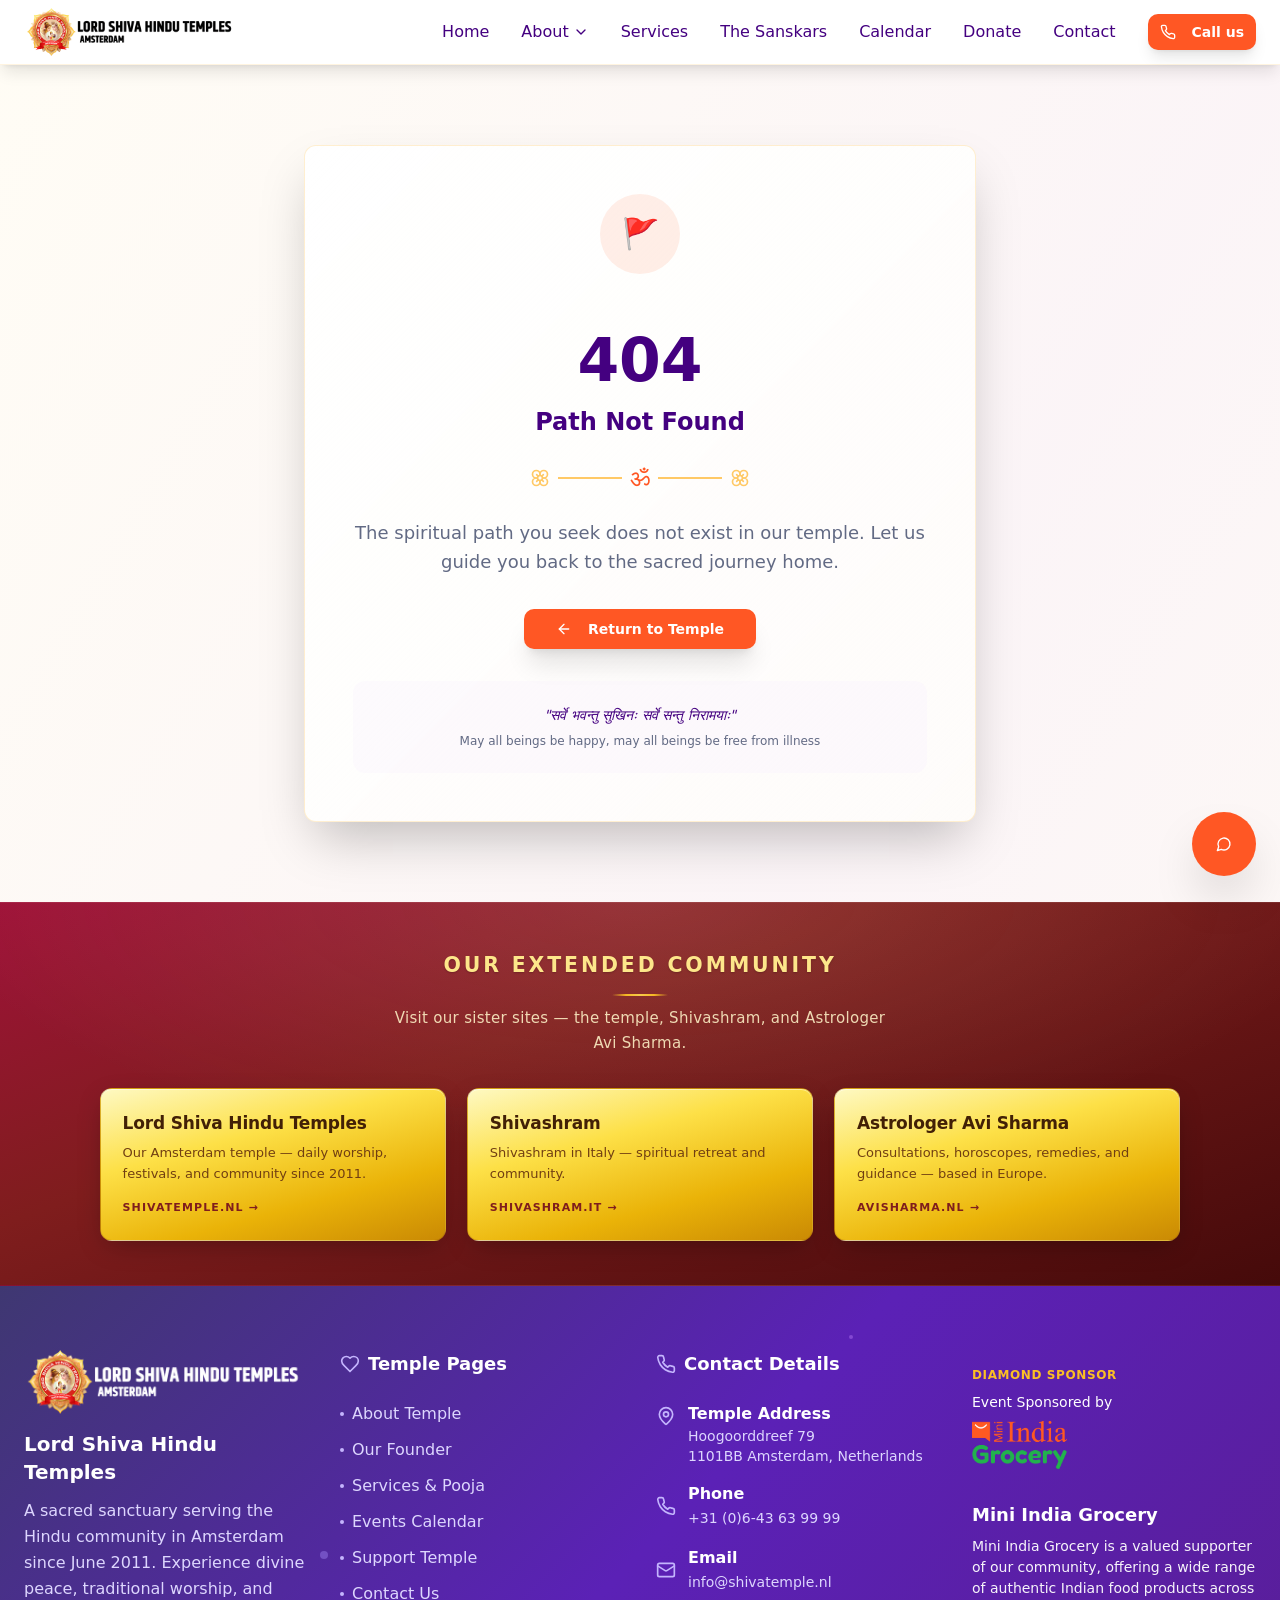
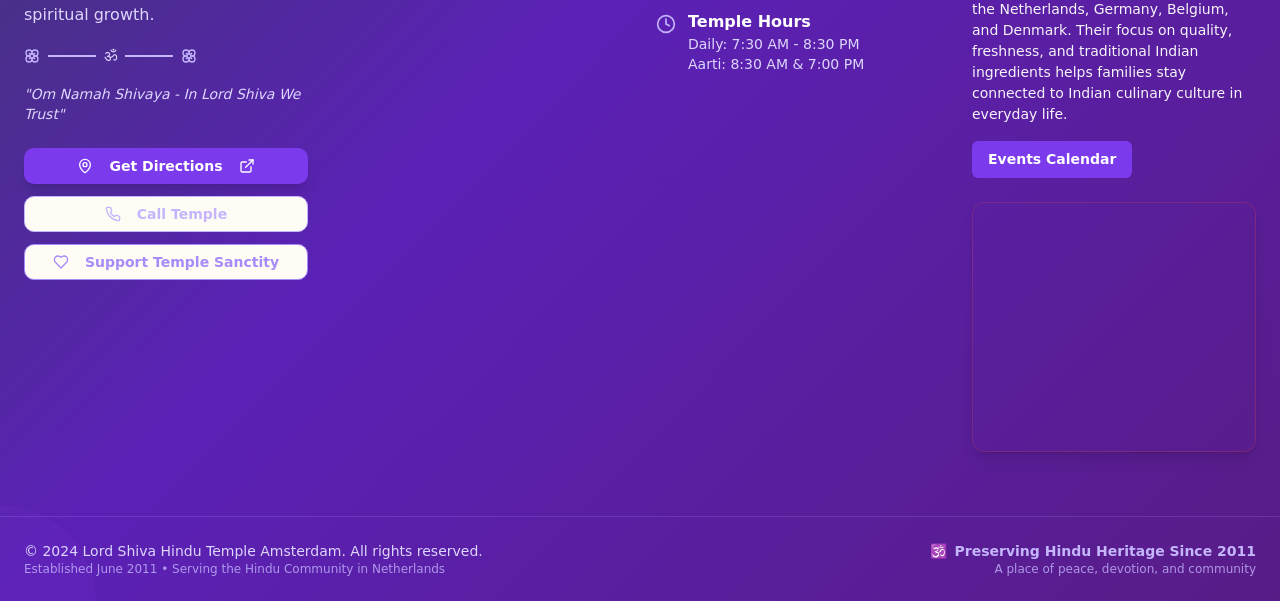
<file: index.html>
<!doctype html>
<html lang="en">

<head>
  <meta charset="UTF-8" />
  <meta name="viewport" content="width=device-width, initial-scale=1.0" />

  <!-- Primary Meta Tags -->
  <title>Lord Shiva Hindu Temples Amsterdam | Hindu Temple in Netherlands</title>
  <meta name="title" content="Lord Shiva Hindu Temples Amsterdam | Hindu Temple in Netherlands" />
  <meta name="description"
    content="Lord Shiva Hindu Temple in Amsterdam, Netherlands. Serving the Hindu community since 2011. Daily aarti, festivals, prayers, and spiritual guidance. Located at Hoogoorddreef 79, 1101 BB Amsterdam." />
  <meta name="keywords"
    content="Hindu temple Amsterdam, Lord Shiva temple, Hindu temple Netherlands, Amsterdam temple, Shiva temple, Hindu festivals Amsterdam, temple prayers, aarti Amsterdam" />
  <meta name="author" content="Lord Shiva Hindu Temples Amsterdam" />
  <meta name="robots" content="index, follow" />
  <meta name="language" content="English" />
  <meta name="revisit-after" content="7 days" />

  <!-- Open Graph / Facebook -->
  <meta property="og:type" content="website" />
  <meta property="og:url" content="https://shivatemple.nl/" />
  <meta property="og:title" content="Lord Shiva Hindu Temples Amsterdam | Hindu Temple in Netherlands" />
  <meta property="og:description"
    content="Lord Shiva Hindu Temple in Amsterdam, Netherlands. Serving the Hindu community since 2011. Daily aarti, festivals, prayers, and spiritual guidance." />
  <meta property="og:image" content="https://shivatemple.nl/favicon.png" />
  <meta property="og:image:width" content="1200" />
  <meta property="og:image:height" content="630" />
  <meta property="og:locale" content="en_US" />
  <meta property="og:site_name" content="Lord Shiva Hindu Temples Amsterdam" />

  <!-- Twitter -->
  <meta property="twitter:card" content="summary_large_image" />
  <meta property="twitter:url" content="https://shivatemple.nl/" />
  <meta property="twitter:title" content="Lord Shiva Hindu Temples Amsterdam | Hindu Temple in Netherlands" />
  <meta property="twitter:description"
    content="Lord Shiva Hindu Temple in Amsterdam, Netherlands. Serving the Hindu community since 2011. Daily aarti, festivals, prayers, and spiritual guidance." />
  <meta property="twitter:image" content="https://shivatemple.nl/favicon.png" />

  <!-- Additional SEO -->
  <meta name="geo.region" content="NL-NH" />
  <meta name="geo.placename" content="Amsterdam" />
  <meta name="geo.position" content="52.308869;4.940631" />
  <meta name="ICBM" content="52.308869, 4.940631" />

  <!-- Canonical URL -->
  <link rel="canonical" href="https://shivatemple.nl/" />

  <!-- Favicon (browsers request favicon.ico by default) -->
  <link rel="icon" type="image/x-icon" href="/favicon.ico" />
  <link rel="icon" type="image/png" href="/favicon.png" />
  <link rel="apple-touch-icon" href="/favicon.png" />

  <!-- Structured Data - Organization -->
  <script type="application/ld+json">
    {
      "@context": "https://schema.org",
      "@type": "PlaceOfWorship",
      "name": "Lord Shiva Hindu Temples Amsterdam",
      "description": "Hindu temple dedicated to Lord Shiva, serving the Hindu community in Amsterdam since 2011",
      "url": "https://shivatemple.nl",
      "address": {
        "@type": "PostalAddress",
        "streetAddress": "Hoogoorddreef 79",
        "addressLocality": "Amsterdam",
        "postalCode": "1101 BB",
        "addressCountry": "NL"
      },
      "telephone": "+31-6-43639999",
      "email": "info@shivatemple.nl",
      "openingHours": "Mo-Su 07:30-20:30",
      "image": "https://shivatemple.nl/favicon.png",
      "sameAs": []
    }
    </script>

  <!-- Structured Data - LocalBusiness -->
  <script type="application/ld+json">
    {
      "@context": "https://schema.org",
      "@type": "LocalBusiness",
      "name": "Lord Shiva Hindu Temples Amsterdam",
      "image": "https://shivatemple.nl/favicon.png",
      "description": "Hindu temple in Amsterdam offering daily prayers, aarti ceremonies, and festival celebrations",
      "address": {
        "@type": "PostalAddress",
        "streetAddress": "Hoogoorddreef 79",
        "addressLocality": "Amsterdam",
        "postalCode": "1101 BB",
        "addressCountry": "NL"
      },
      "telephone": "+31-6-43639999",
      "email": "info@shivatemple.nl",
      "openingHoursSpecification": {
        "@type": "OpeningHoursSpecification",
        "dayOfWeek": [
          "Monday",
          "Tuesday",
          "Wednesday",
          "Thursday",
          "Friday",
          "Saturday",
          "Sunday"
        ],
        "opens": "07:30",
        "closes": "20:30"
      }
    }
    </script>
  <script type="module" crossorigin src="/assets/index-BcyvbPgd.js"></script>
  <link rel="stylesheet" crossorigin href="/assets/index-CamUc_Fe.css">
</head>

<body>
  <div id="root"></div>

  <style>
    #footer-sponsor-section {
      display: flex;
      flex-direction: column;
      align-items: flex-start;
      gap: 0.5rem;
      padding: 1rem 0;
      text-align: left;
    }

    #footer-sponsor-section .sponsor-label {
      font-size: 0.75rem;
      font-weight: 600;
      letter-spacing: 0.05em;
      text-transform: uppercase;
      color: #fbbf24;
    }

    #footer-sponsor-section .sponsor-title {
      font-size: 0.875rem;
      color: #ffffff;
    }

    #footer-sponsor-section .sponsor-logo-link {
      display: inline-block;
      text-decoration: none;
    }

    #footer-sponsor-section .sponsor-logo {
      max-height: 48px;
      width: auto;
      object-fit: contain;
    }

    #footer-mini-india-text {
      margin-top: 1rem;
      color: #ffffff;
    }

    #footer-mini-india-text .mini-india-heading {
      font-size: 1.125rem;
      font-weight: 700;
      margin-bottom: 0.5rem;
    }

    #footer-mini-india-text .mini-india-para {
      font-size: 0.875rem;
      line-height: 1.5;
      opacity: 0.95;
    }

    #footer-mini-india-text .mini-india-events-btn {
      display: inline-flex;
      align-items: center;
      justify-content: center;
      margin-top: 1rem;
      padding: 0.5rem 1rem;
      font-size: 0.875rem;
      font-weight: 600;
      color: #ffffff;
      background-color: rgb(124 58 237);
      border-radius: 0.375rem;
      text-decoration: none;
      transition: background-color 0.2s, box-shadow 0.2s;
    }

    #footer-mini-india-text .mini-india-events-btn:hover {
      background-color: rgb(139 92 246);
      box-shadow: 0 10px 15px -3px rgb(0 0 0 / 0.1);
    }

    footer div.mb-6>p.italic {
      margin-bottom: 1.5rem;
    }

    .calendar-submenu a:hover {
      background: rgba(0, 0, 0, 0.05);
    }

    #event-sponsors {
      margin-top: 2rem;
      padding-top: 2rem;
      border-top: 1px solid hsl(var(--border) / 0.5);
      display: flex;
      flex-direction: row;
      flex-wrap: nowrap;
      align-items: flex-start;
      justify-content: center;
      gap: 2rem;
      text-align: left;
      max-width: 960px;
      margin-left: auto;
      margin-right: auto;
    }

    #event-sponsors .events-sponsor-brand {
      display: flex;
      flex-direction: column;
      align-items: flex-start;
      gap: 0.5rem;
      flex: 0 0 auto;
      max-width: 420px;
    }

    #event-sponsors .sponsor-label {
      font-size: 0.75rem;
      font-weight: 600;
      letter-spacing: 0.05em;
      text-transform: uppercase;
      color: #fbbf24;
    }

    #event-sponsors .sponsor-title {
      font-size: 0.875rem;
      color: hsl(var(--foreground));
    }

    #event-sponsors .sponsor-logo-link {
      display: inline-block;
      text-decoration: none;
    }

    #event-sponsors .sponsor-logo {
      max-height: 48px;
      width: auto;
      object-fit: contain;
    }

    #event-sponsors .events-sponsor-content {
      flex: 1 1 0%;
      min-width: 0;
      display: flex;
      flex-direction: column;
      gap: 0.75rem;
    }

    #event-sponsors .events-sponsor-info,
    #event-sponsors .events-sponsor-para {
      font-size: 0.875rem;
      line-height: 1.5;
      color: hsl(var(--muted-foreground));
      margin: 0;
    }

    #event-sponsors .events-sponsor-info a {
      color: inherit;
      text-decoration: underline;
    }

    @media (max-width: 768px) {
      #event-sponsors {
        flex-direction: column;
        flex-wrap: wrap;
        text-align: center;
      }

      #event-sponsors .events-sponsor-brand {
        max-width: none;
        align-items: center;
      }
    }
  </style>
  <script>
    (function () {
      var id = 'footer-sponsor-section';
      function injectSponsor() {
        if (document.getElementById(id)) return true;
        var walker = document.createTreeWalker(document.body, NodeFilter.SHOW_TEXT, null, false);
        var node;
        while (node = walker.nextNode()) {
          if (node.textContent.trim() === 'Quick Actions') {
            var column = node.parentElement;
            while (column && column !== document.body) {
              column = column.parentElement;
              if (!column) break;
              var wrapper = document.createElement('div');
              wrapper.id = id;
              wrapper.innerHTML = '<span class="sponsor-label">Diamond Sponsor</span>' +
                '<span class="sponsor-title">Event Sponsored by</span>' +
                '<a href="https://www.miniindiagrocery.nl/" target="_blank" rel="noopener noreferrer" class="sponsor-logo-link">' +
                '<img src="/miniindiagrocerry.webp" alt="Mini India Grocery" class="sponsor-logo"></a>';
              column.insertBefore(wrapper, column.firstChild);
              return true;
            }
            break;
          }
        }
        return false;
      }
      function placeQuickActions() {
        var footer = document.querySelector('footer');
        if (!footer) return false;
        var walker = document.createTreeWalker(footer, NodeFilter.SHOW_TEXT, null, false);
        var node, omPara = null, quickBlock = null;
        while (node = walker.nextNode()) {
          var t = node.textContent.trim();
          if (t.indexOf('Om Namah Shivaya') !== -1 && t.indexOf('In Lord Shiva We Trust') !== -1) {
            var el = node.parentElement;
            if (el && el.nodeName === 'P') { omPara = el; break; }
          }
        }
        walker = document.createTreeWalker(footer, NodeFilter.SHOW_TEXT, null, false);
        node = null;
        while (node = walker.nextNode()) {
          if (node.textContent.trim() === 'Get Directions') {
            var el = node.parentElement;
            while (el && el !== footer) {
              var text = el.textContent || '';
              if (text.indexOf('Get Directions') !== -1 && text.indexOf('Call Temple') !== -1 && (text.indexOf('Support Temple') !== -1 || text.indexOf('Sanctity') !== -1) && el.children && el.children.length >= 3) {
                quickBlock = el; break;
              }
              el = el.parentElement;
            }
            break;
          }
        }
        if (omPara && quickBlock && omPara.parentNode) {
          omPara.parentNode.insertBefore(quickBlock, omPara.nextSibling);
          return true;
        }
        return false;
      }
      function replaceColumn() {
        var footer = document.querySelector('footer');
        if (!footer) return false;
        var walker = document.createTreeWalker(footer, NodeFilter.SHOW_ELEMENT, null, false);
        var node, toRemove = [];
        while (node = walker.nextNode()) {
          if (node.nodeName === 'H4' && node.textContent.trim() === 'Quick Actions') toRemove.push(node);
          if (node.className && typeof node.className === 'string' && node.className.indexOf('bg-white') !== -1 && node.className.indexOf('backdrop-blur') !== -1) {
            var t = node.textContent || '';
            if (t.indexOf('Today\'s Schedule') !== -1 && t.indexOf('Morning Aarti') !== -1) toRemove.push(node);
          }
        }
        toRemove.forEach(function (el) { if (el.parentNode) el.parentNode.removeChild(el); });
        var sponsor = document.getElementById('footer-sponsor-section');
        if (sponsor && sponsor.parentNode && !document.getElementById('footer-mini-india-text')) {
          var block = document.createElement('div');
          block.id = 'footer-mini-india-text';
          block.innerHTML = '<h4 class="mini-india-heading">Mini India Grocery</h4>' +
            '<p class="mini-india-para">Mini India Grocery is a valued supporter of our community, offering a wide range of authentic Indian food products across the Netherlands, Germany, Belgium, and Denmark. Their focus on quality, freshness, and traditional Indian ingredients helps families stay connected to Indian culinary culture in everyday life.</p>' +
            '<a href="/events" class="mini-india-events-btn">Events Calendar</a>';
          sponsor.parentNode.insertBefore(block, sponsor.nextSibling);
        }
        return true;
      }
      function applyFooterModifications() {
        injectSponsor();
        setTimeout(function () { placeQuickActions(); }, 100);
        setTimeout(function () { replaceColumn(); }, 400);
      }
      function runWithRetry(fn, delay, maxAttempts) {
        var attempts = 0;
        function run() {
          if (fn()) return;
          attempts++;
          if (attempts < (maxAttempts || 50)) setTimeout(run, 200);
        }
        setTimeout(run, delay);
      }
      function init() {
        runWithRetry(injectSponsor, 500);
        runWithRetry(placeQuickActions, 1200);
        runWithRetry(replaceColumn, 1000);
      }
      if (document.readyState === 'complete') init();
      else window.addEventListener('load', init);
      var debounceTimer;
      var root = document.getElementById('root');
      if (root) {
        var obs = new MutationObserver(function () {
          clearTimeout(debounceTimer);
          debounceTimer = setTimeout(function () {
            var footer = document.querySelector('footer');
            if (footer && !footer.querySelector('#' + id)) applyFooterModifications();
          }, 600);
        });
        obs.observe(root, { childList: true, subtree: true });
      }
    })();
  </script>
  <script>
    (function () {
      var sponsorId = 'event-sponsors';
      var introText = 'Discover and celebrate the rich tapestry of Hindu festivals';
      var introText2 = 'Join us in honoring our sacred traditions';
      function insertEventSponsors() {
        if (document.getElementById(sponsorId)) return true;
        var walker = document.createTreeWalker(document.body, NodeFilter.SHOW_TEXT, null, false);
        var node;
        while (node = walker.nextNode()) {
          var t = node.textContent.trim();
          if (t.indexOf(introText) !== -1 && t.indexOf(introText2) !== -1) {
            var p = node.parentElement;
            if (p && p.nodeName === 'P') {
              var block = document.createElement('div');
              block.id = sponsorId;
              block.innerHTML = '<div class="events-sponsor-brand">' +
                '<span class="sponsor-label">Diamond Sponsor</span>' +
                '<span class="sponsor-title">Event Sponsored by</span>' +
                '<a href="https://www.miniindiagrocery.nl/" target="_blank" rel="noopener noreferrer" class="sponsor-logo-link">' +
                '<img src="/miniindiagrocerry.webp" alt="Mini India Grocery" class="sponsor-logo"></a></div>' +
                '<div class="events-sponsor-content">' +
                '<p class="events-sponsor-info">Free delivery in the Netherlands over €29 | Germany &amp; Belgium over €39. Free pickup at Gijsbrecht van Amstelstraat 170, 1214 BD Hilversum. <a href="https://www.miniindiagrocery.nl/" target="_blank" rel="noopener noreferrer">Shop at Mini India Grocery</a></p>' +
                '<p class="events-sponsor-para">Mini India Grocery is a valued supporter of our community, offering a wide range of authentic Indian food products across the Netherlands, Germany, Belgium, and Denmark. Their focus on quality, freshness, and traditional Indian ingredients helps families stay connected to Indian culinary culture in everyday life.</p></div>';
              p.parentNode.insertBefore(block, p.nextSibling);
              return true;
            }
            break;
          }
        }
        return false;
      }
      function run() {
        if (insertEventSponsors()) return;
        setTimeout(run, 200);
      }
      if (document.readyState === 'complete') setTimeout(run, 800);
      else window.addEventListener('load', function () { setTimeout(run, 800); });
      var root = document.getElementById('root');
      if (root) {
        var obs = new MutationObserver(function () {
          if (!document.getElementById(sponsorId)) setTimeout(insertEventSponsors, 400);
        });
        obs.observe(root, { childList: true, subtree: true });
      }
    })();
  </script>
  <script>
    (function () {
      var submenuContainerId = 'calendar-submenu-container';
      function findMainNavCalendarLink() {
        var nav = document.querySelector('nav');
        if (!nav) return null;
        var links = nav.querySelectorAll('a[href="/events"]');
        for (var i = 0; i < links.length; i++) {
          var text = (links[i].textContent || '').trim();
          if (text === 'Calendar' || text === 'The Sanskars') return links[i];
        }
        var all = nav.querySelectorAll('a');
        for (var j = 0; j < all.length; j++) {
          if ((all[j].getAttribute('href') === '/events' || all[j].getAttribute('href') === '/calendar') && (all[j].textContent || '').trim().indexOf('Calendar') !== -1) return all[j];
        }
        return null;
      }
      function addCalendarSubmenu() {
        if (document.getElementById(submenuContainerId)) return true;
        var calendarLink = findMainNavCalendarLink();
        if (!calendarLink) return false;
        if (calendarLink.closest('#' + submenuContainerId)) return true;
        var parent = calendarLink.parentNode;
        if (!parent) return false;
        var wrapper = document.createElement('div');
        wrapper.id = submenuContainerId;
        wrapper.className = 'relative inline-block calendar-nav-item';
        wrapper.style.cssText = 'display:inline-flex;align-items:center;position:relative;';
        parent.insertBefore(wrapper, calendarLink);
        wrapper.appendChild(calendarLink);
        var sub = document.createElement('div');
        sub.className = 'calendar-submenu';
        sub.style.cssText = 'position:absolute;top:100%;left:0;margin-top:0.25rem;padding:0.5rem;min-width:11rem;background:rgba(255,255,255,0.98);backdrop-filter:blur(8px);border:1px solid rgba(251,191,36,0.3);border-radius:0.375rem;box-shadow:0 10px 25px -5px rgba(0,0,0,0.15);z-index:9999;display:none;flex-direction:column;gap:0.25rem;';
        sub.innerHTML = '<a href="/event-sponsors.html" style="display:block;padding:0.5rem 0.75rem;font-size:0.875rem;color:inherit;text-decoration:none;border-radius:0.25rem;white-space:nowrap;">Event sponsors</a>';
        wrapper.appendChild(sub);
        var hideTimer;
        function show() {
          if (hideTimer) clearTimeout(hideTimer);
          hideTimer = null;
          sub.style.display = 'flex';
        }
        function scheduleHide() {
          if (hideTimer) clearTimeout(hideTimer);
          hideTimer = setTimeout(function () { sub.style.display = 'none'; }, 180);
        }
        wrapper.addEventListener('mouseenter', show);
        wrapper.addEventListener('mouseleave', scheduleHide);
        sub.addEventListener('mouseenter', show);
        sub.addEventListener('mouseleave', scheduleHide);
        return true;
      }
      function run() {
        if (addCalendarSubmenu()) return;
        setTimeout(run, 300);
      }
      if (document.readyState === 'complete') setTimeout(run, 600);
      else window.addEventListener('load', function () { setTimeout(run, 600); });
      var root = document.getElementById('root');
      if (root) {
        var obs = new MutationObserver(function () {
          if (!document.getElementById(submenuContainerId)) setTimeout(addCalendarSubmenu, 300);
        });
        obs.observe(root, { childList: true, subtree: true });
      }
    })();
  </script>

  <script src="/inject.js?v=12"></script>
</body>

</html>
</file>
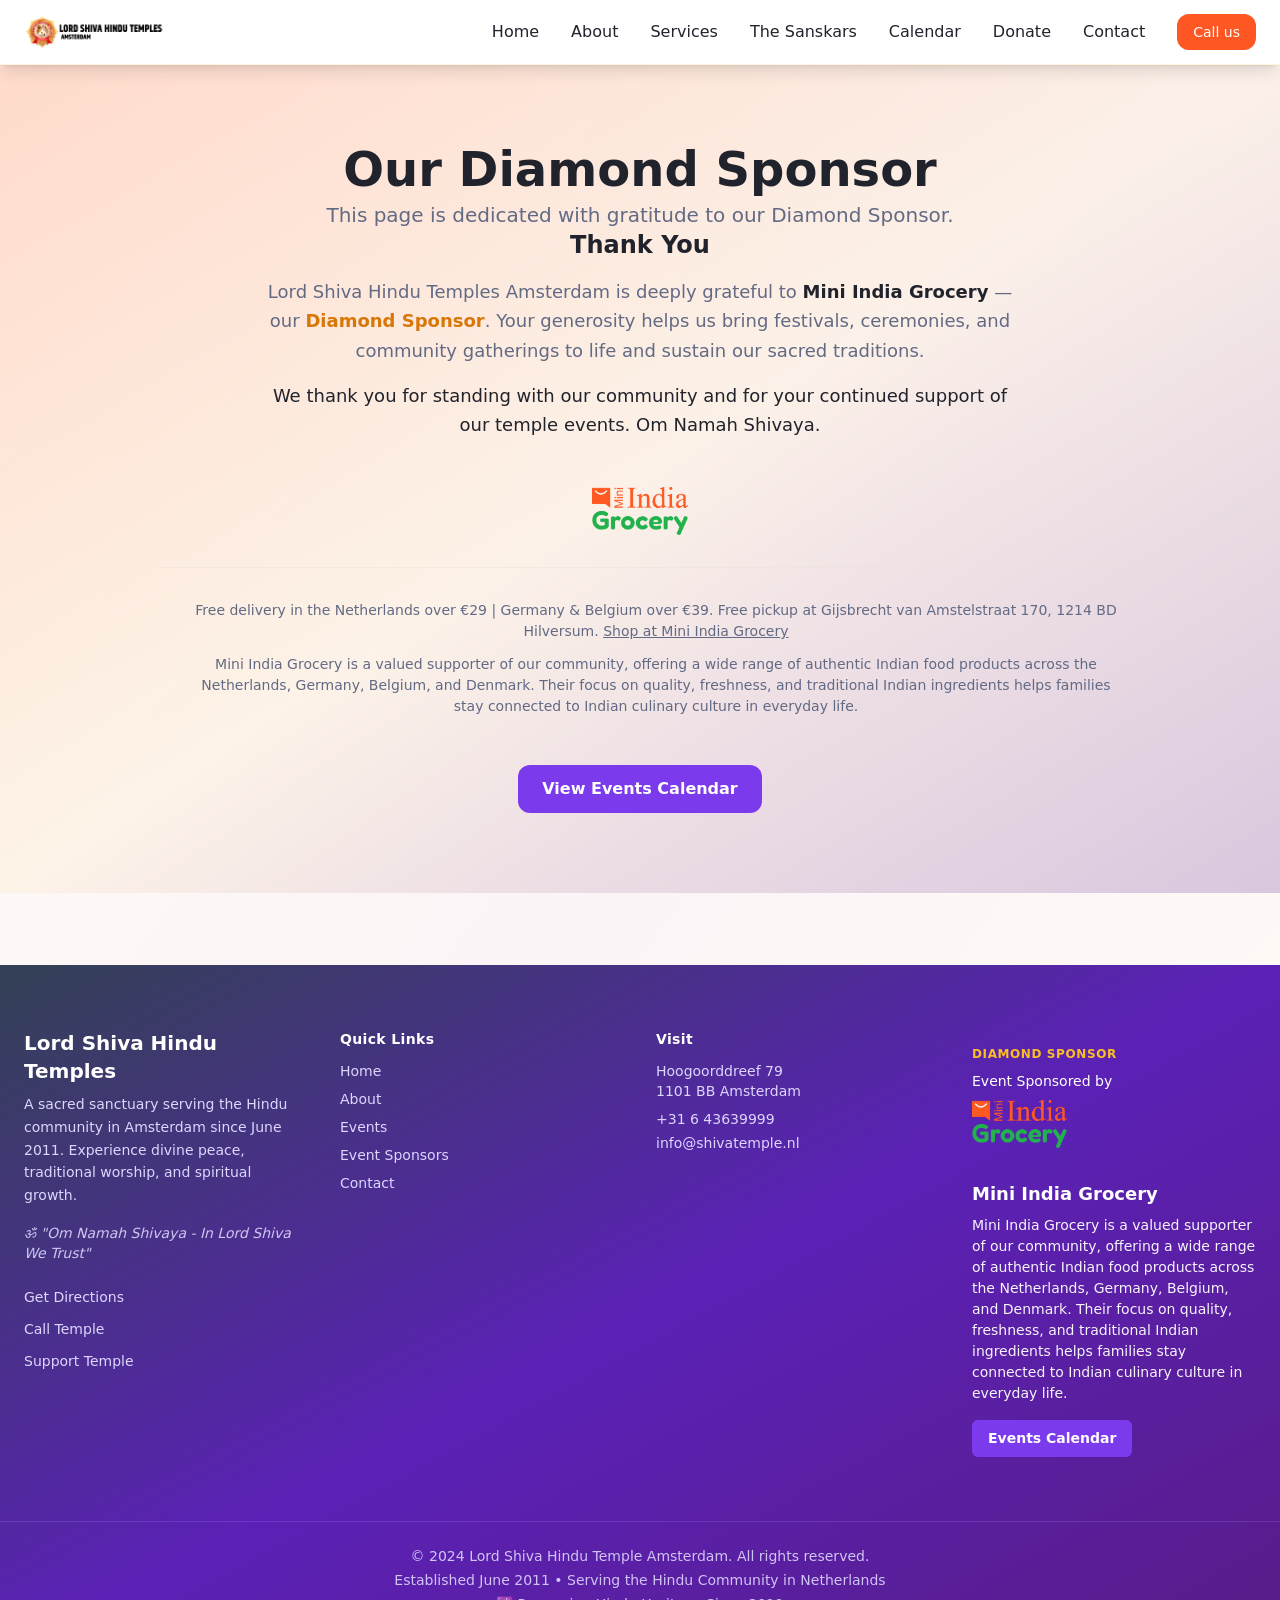
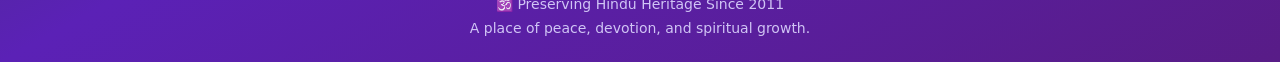
<file: event-sponsors.html>
<!doctype html>
<html lang="en">
  <head>
    <meta charset="UTF-8" />
    <meta name="viewport" content="width=device-width, initial-scale=1.0" />
    <title>Event Sponsors | Lord Shiva Hindu Temples Amsterdam</title>
    <meta name="description" content="Thank you to our event sponsors. Lord Shiva Temple Amsterdam recognises our Diamond Sponsor, Mini India Grocery, and all who support our temple events and festivals." />
    <link rel="icon" type="image/png" href="/favicon.png" />
    <link rel="canonical" href="https://shivatemple.nl/event-sponsors/" />
    <link rel="stylesheet" crossorigin href="/assets/index-CamUc_Fe.css" />
    <style>
      #event-sponsors {
        margin-top: 2rem;
        padding-top: 2rem;
        border-top: 1px solid hsl(var(--border) / 0.5);
        display: flex;
        flex-direction: row;
        flex-wrap: nowrap;
        align-items: flex-start;
        justify-content: center;
        gap: 2rem;
        text-align: center;
        max-width: 960px;
        margin-left: auto;
        margin-right: auto;
      }
      #event-sponsors .events-sponsor-brand {
        display: flex;
        flex-direction: column;
        align-items: center;
        gap: 0.5rem;
        flex: 0 0 auto;
        max-width: 420px;
      }
      #event-sponsors .sponsor-label { font-size: 0.875rem; font-weight: 700; letter-spacing: 0.05em; text-transform: uppercase; color: #fbbf24; }
      #event-sponsors .sponsor-title { font-size: 0.875rem; color: hsl(var(--foreground)); }
      #event-sponsors .sponsor-logo-link { display: inline-block; text-decoration: none; }
      #event-sponsors .sponsor-logo { max-height: 48px; width: auto; object-fit: contain; }
      .sponsor-logo { max-height: 48px; width: auto; object-fit: contain; display: block; }
      #event-sponsors .events-sponsor-content {
        flex: 1 1 0%;
        min-width: 0;
        display: flex;
        flex-direction: column;
        gap: 0.75rem;
      }
      #event-sponsors .events-sponsor-info,
      #event-sponsors .events-sponsor-para {
        font-size: 0.875rem;
        line-height: 1.5;
        color: hsl(var(--muted-foreground));
        margin: 0;
      }
      #event-sponsors .events-sponsor-info a { color: inherit; text-decoration: underline; }
      @media (max-width: 768px) {
        #event-sponsors { flex-direction: column; flex-wrap: wrap; text-align: center; }
        #event-sponsors .events-sponsor-brand { max-width: none; align-items: center; }
      }
      .calendar-submenu a:hover { background: rgba(0, 0, 0, 0.05); }
      /* Index footer – same as main site */
      #footer-sponsor-section {
        display: flex;
        flex-direction: column;
        align-items: flex-start;
        gap: 0.5rem;
        padding: 1rem 0;
        text-align: left;
      }
      #footer-sponsor-section .sponsor-label {
        font-size: 0.75rem;
        font-weight: 600;
        letter-spacing: 0.05em;
        text-transform: uppercase;
        color: #fbbf24;
      }
      #footer-sponsor-section .sponsor-title {
        font-size: 0.875rem;
        color: #ffffff;
      }
      #footer-sponsor-section .sponsor-logo-link {
        display: inline-block;
        text-decoration: none;
      }
      #footer-sponsor-section .sponsor-logo {
        max-height: 48px;
        width: auto;
        object-fit: contain;
      }
      #footer-mini-india-text {
        margin-top: 1rem;
        color: #ffffff;
      }
      #footer-mini-india-text .mini-india-heading {
        font-size: 1.125rem;
        font-weight: 700;
        margin-bottom: 0.5rem;
      }
      #footer-mini-india-text .mini-india-para {
        font-size: 0.875rem;
        line-height: 1.5;
        opacity: 0.95;
      }
      #footer-mini-india-text .mini-india-events-btn {
        display: inline-flex;
        align-items: center;
        justify-content: center;
        margin-top: 1rem;
        padding: 0.5rem 1rem;
        font-size: 0.875rem;
        font-weight: 600;
        color: #ffffff;
        background-color: rgb(124 58 237);
        border-radius: 0.375rem;
        text-decoration: none;
        transition: background-color 0.2s, box-shadow 0.2s;
      }
      #footer-mini-india-text .mini-india-events-btn:hover {
        background-color: rgb(139 92 246);
        box-shadow: 0 10px 15px -3px rgb(0 0 0 / 0.1);
      }
      footer div.mb-6 > p.italic {
        margin-bottom: 1.5rem;
      }
      /* Footer – exact match to index (same gradient, colors, spacing) */
      footer.bg-gradient-to-br {
        background-image: linear-gradient(to bottom right, #334155, #5b21b6, #581c87);
        color: #ffffff;
      }
      footer .container.mx-auto.px-6.py-16 {
        padding-top: 4rem;
        padding-bottom: 4rem;
      }
      footer .text-violet-200 {
        color: rgb(221 214 254);
      }
      footer .text-violet-200\/90,
      footer .text-violet-200\/90 p {
        color: rgba(221, 214, 254, 0.9);
      }
      footer .border-t.border-violet-400\/20 {
        border-top-width: 1px;
        border-top-color: rgba(167, 139, 250, 0.2);
      }
      footer .border-t .container.px-6.py-6 {
        padding-top: 1.5rem;
        padding-bottom: 1.5rem;
        text-align: center;
        font-size: 0.875rem;
        line-height: 1.25rem;
      }
      footer a.hover\:text-white:hover {
        color: #ffffff;
      }
    </style>
  </head>
  <body class="bg-gradient-to-br from-spiritual-cream via-spiritual-light-purple/20 to-background">
    <div class="min-h-screen">
    <nav class="z-50 sticky top-0 bg-white/95 backdrop-blur-md shadow-lg border-b border-spiritual-gold/20">
      <div class="container mx-auto px-6">
        <div class="flex items-center justify-between h-16">
          <a href="/" class="flex items-center gap-2 text-xl font-semibold text-foreground hover:text-spiritual-saffron transition-colors">
            <img src="header.png" alt="Lord Shiva Temple" class="h-8 w-auto object-contain" style="display:inline-block;height:2rem;width:auto;" />
          </a>
          <div class="hidden md:flex items-center space-x-8">
            <a href="/" class="text-foreground hover:text-spiritual-saffron transition-colors">Home</a>
            <a href="/#about" class="text-foreground hover:text-spiritual-saffron transition-colors">About</a>
            <a href="/#services" class="text-foreground hover:text-spiritual-saffron transition-colors">Services</a>
            <a href="/#the-sanskars" class="text-foreground hover:text-spiritual-saffron transition-colors">The Sanskars</a>
            <a href="/events" class="text-foreground hover:text-spiritual-saffron transition-colors" id="nav-calendar-link">Calendar</a>
            <a href="/#donate" class="text-foreground hover:text-spiritual-saffron transition-colors">Donate</a>
            <a href="/#contact" class="text-foreground hover:text-spiritual-saffron transition-colors">Contact</a>
            <a href="/#contact" class="inline-flex items-center justify-center px-4 py-2 text-sm font-medium text-white bg-primary rounded-lg hover:bg-primary/90 transition-colors">Call us</a>
          </div>
        </div>
      </div>
    </nav>

    <main class="min-h-screen">
      <section class="relative overflow-hidden bg-gradient-to-br from-spiritual-saffron/20 via-spiritual-gold/10 to-spiritual-purple/20 py-20">
        <div class="relative container mx-auto px-6 text-center">
          <h1 class="text-4xl md:text-5xl font-bold text-foreground mb-2">Our Diamond Sponsor</h1>
          <p class="text-xl text-muted-foreground mb-10">This page is dedicated with gratitude to our Diamond Sponsor.</p>

          <div class="max-w-3xl mx-auto mb-12 text-center">
            <h2 class="text-2xl font-bold text-foreground mb-4">Thank You</h2>
            <p class="text-lg text-muted-foreground leading-relaxed mb-4">
              Lord Shiva Hindu Temples Amsterdam is deeply grateful to <strong class="text-foreground">Mini India Grocery</strong> — our <strong class="text-spiritual-gold" style="color: #d97706;">Diamond Sponsor</strong>. Your generosity helps us bring festivals, ceremonies, and community gatherings to life and sustain our sacred traditions.
            </p>
            <p class="text-lg text-foreground leading-relaxed">
              We thank you for standing with our community and for your continued support of our temple events. Om Namah Shivaya.
            </p>
          </div>

          <div class="flex justify-center mb-6">
            <a href="https://www.miniindiagrocery.nl/" target="_blank" rel="noopener noreferrer" class="sponsor-logo-link">
              <img src="/miniindiagrocerry.webp" alt="Mini India Grocery" class="sponsor-logo" />
            </a>
          </div>
          <div id="event-sponsors">
            <div class="events-sponsor-brand"></div>
            <div class="events-sponsor-content">
              <p class="events-sponsor-info">Free delivery in the Netherlands over €29 | Germany &amp; Belgium over €39. Free pickup at Gijsbrecht van Amstelstraat 170, 1214 BD Hilversum. <a href="https://www.miniindiagrocery.nl/" target="_blank" rel="noopener noreferrer">Shop at Mini India Grocery</a></p>
              <p class="events-sponsor-para">Mini India Grocery is a valued supporter of our community, offering a wide range of authentic Indian food products across the Netherlands, Germany, Belgium, and Denmark. Their focus on quality, freshness, and traditional Indian ingredients helps families stay connected to Indian culinary culture in everyday life.</p>
            </div>
          </div>

          <div class="mt-12">
            <a href="/events" class="inline-flex items-center justify-center px-6 py-3 text-base font-semibold text-white bg-violet-600 rounded-lg hover:bg-violet-700 transition-colors">View Events Calendar</a>
          </div>
        </div>
      </section>
    </main>

    <footer class="bg-gradient-to-br from-slate-700 via-violet-800 to-purple-900 text-white relative overflow-hidden">
      <div class="relative">
        <div class="container mx-auto px-6 py-16">
          <div class="grid grid-cols-1 md:grid-cols-2 lg:grid-cols-4 gap-8 md:gap-12">
            <div class="lg:col-span-2 mb-6">
              <h3 class="text-xl font-semibold text-white mb-2">Lord Shiva Hindu Temples</h3>
              <p class="text-violet-200 text-sm leading-relaxed mb-4">A sacred sanctuary serving the Hindu community in Amsterdam since June 2011. Experience divine peace, traditional worship, and spiritual growth.</p>
              <p class="text-violet-200/90 text-sm italic">ॐ &quot;Om Namah Shivaya - In Lord Shiva We Trust&quot;</p>
              <div class="space-y-3 mt-4">
                <a href="https://maps.google.com/?q=Hoogoorddreef+79,+1101BB+Amsterdam,+Netherlands" target="_blank" rel="noopener noreferrer" class="block text-sm text-violet-200 hover:text-white transition-colors">Get Directions</a>
                <a href="tel:+31643639999" class="block text-sm text-violet-200 hover:text-white transition-colors">Call Temple</a>
                <a href="/#donate" class="block text-sm text-violet-200 hover:text-white transition-colors">Support Temple</a>
              </div>
            </div>
            <div>
              <h4 class="text-sm font-semibold text-white mb-3 uppercase tracking-wide">Quick Links</h4>
              <ul class="space-y-2 text-sm text-violet-200">
                <li><a href="/" class="hover:text-white transition-colors">Home</a></li>
                <li><a href="/#about" class="hover:text-white transition-colors">About</a></li>
                <li><a href="/events" class="hover:text-white transition-colors">Events</a></li>
                <li><a href="/event-sponsors.html" class="hover:text-white transition-colors">Event Sponsors</a></li>
                <li><a href="/#contact" class="hover:text-white transition-colors">Contact</a></li>
              </ul>
            </div>
            <div>
              <h4 class="text-sm font-semibold text-white mb-3 uppercase tracking-wide">Visit</h4>
              <p class="text-violet-200 text-sm">Hoogoorddreef 79<br>1101 BB Amsterdam</p>
              <p class="text-violet-200 text-sm mt-2"><a href="tel:+31643639999" class="hover:text-white transition-colors">+31 6 43639999</a></p>
              <p class="text-violet-200 text-sm mt-1"><a href="mailto:info@shivatemple.nl" class="hover:text-white transition-colors">info@shivatemple.nl</a></p>
            </div>
            <div>
              <div id="footer-sponsor-section">
                <span class="sponsor-label">Diamond Sponsor</span>
                <span class="sponsor-title">Event Sponsored by</span>
                <a href="https://www.miniindiagrocery.nl/" target="_blank" rel="noopener noreferrer" class="sponsor-logo-link">
                  <img src="/miniindiagrocerry.webp" alt="Mini India Grocery" class="sponsor-logo" />
                </a>
              </div>
              <div id="footer-mini-india-text">
                <h4 class="mini-india-heading">Mini India Grocery</h4>
                <p class="mini-india-para">Mini India Grocery is a valued supporter of our community, offering a wide range of authentic Indian food products across the Netherlands, Germany, Belgium, and Denmark. Their focus on quality, freshness, and traditional Indian ingredients helps families stay connected to Indian culinary culture in everyday life.</p>
                <a href="/events" class="mini-india-events-btn">Events Calendar</a>
              </div>
            </div>
          </div>
        </div>
        <div class="border-t border-violet-400/20">
          <div class="container mx-auto px-6 py-6 text-center text-sm text-violet-200/90">
            <p>© 2024 Lord Shiva Hindu Temple Amsterdam. All rights reserved.</p>
            <p class="mt-1">Established June 2011 • Serving the Hindu Community in Netherlands</p>
            <p class="mt-1">🕉️ Preserving Hindu Heritage Since 2011</p>
            <p class="mt-1">A place of peace, devotion, and spiritual growth.</p>
          </div>
        </div>
      </div>
    </footer>
    </div>

    <script>
      (function() {
        // Ensure Calendar and other cross-page links resolve to the same origin (fixes subpath/file opening)
        function fixNavLinks() {
          var base = location.origin + (location.pathname.replace(/\/[^/]*$/, '') || '');
          if (base.endsWith('/')) base = base.slice(0, -1);
          document.querySelectorAll('a[href="/events"]').forEach(function(a) {
            a.setAttribute('href', base + '/events');
          });
          document.querySelectorAll('a[href="/event-sponsors.html"]').forEach(function(a) {
            a.setAttribute('href', base + '/event-sponsors.html');
          });
        }
        if (document.readyState === 'complete') fixNavLinks();
        else window.addEventListener('load', fixNavLinks);
      })();
    </script>
    <script>
      (function() {
        var submenuContainerId = 'calendar-submenu-container';
        function findMainNavCalendarLink() {
          var nav = document.querySelector('nav');
          if (!nav) return null;
          var byId = nav.querySelector('a#nav-calendar-link');
          if (byId) return byId;
          var links = nav.querySelectorAll('a[href="/events"], a[href*="/events"]');
          for (var i = 0; i < links.length; i++) {
            var text = (links[i].textContent || '').trim();
            if (text === 'Calendar') return links[i];
          }
          return null;
        }
        function addCalendarSubmenu() {
          if (document.getElementById(submenuContainerId)) return true;
          var calendarLink = findMainNavCalendarLink();
          if (!calendarLink) return false;
          if (calendarLink.closest('#' + submenuContainerId)) return true;
          var parent = calendarLink.parentNode;
          if (!parent) return false;
          var wrapper = document.createElement('div');
          wrapper.id = submenuContainerId;
          wrapper.className = 'relative inline-block calendar-nav-item';
          wrapper.style.cssText = 'display:inline-flex;align-items:center;position:relative;';
          parent.insertBefore(wrapper, calendarLink);
          wrapper.appendChild(calendarLink);
          var sub = document.createElement('div');
          sub.className = 'calendar-submenu';
          sub.style.cssText = 'position:absolute;top:100%;left:0;margin-top:0.25rem;padding:0.5rem;min-width:11rem;background:rgba(255,255,255,0.98);backdrop-filter:blur(8px);border:1px solid rgba(251,191,36,0.3);border-radius:0.375rem;box-shadow:0 10px 25px -5px rgba(0,0,0,0.15);z-index:9999;display:none;flex-direction:column;gap:0.25rem;';
          sub.innerHTML = '<a href="/event-sponsors.html" style="display:block;padding:0.5rem 0.75rem;font-size:0.875rem;color:inherit;text-decoration:none;border-radius:0.25rem;white-space:nowrap;">Event sponsors</a>';
          wrapper.appendChild(sub);
          var hideTimer;
          function show() { if (hideTimer) clearTimeout(hideTimer); hideTimer = null; sub.style.display = 'flex'; }
          function scheduleHide() { if (hideTimer) clearTimeout(hideTimer); hideTimer = setTimeout(function() { sub.style.display = 'none'; }, 180); }
          wrapper.addEventListener('mouseenter', show);
          wrapper.addEventListener('mouseleave', scheduleHide);
          sub.addEventListener('mouseenter', show);
          sub.addEventListener('mouseleave', scheduleHide);
        }
        if (document.readyState === 'complete') setTimeout(addCalendarSubmenu, 200);
        else window.addEventListener('load', function() { setTimeout(addCalendarSubmenu, 200); });
      })();
    </script>
  </body>
</html>
</file>
<file: assets/index-CamUc_Fe.css>
*,:before,:after{--tw-border-spacing-x: 0;--tw-border-spacing-y: 0;--tw-translate-x: 0;--tw-translate-y: 0;--tw-rotate: 0;--tw-skew-x: 0;--tw-skew-y: 0;--tw-scale-x: 1;--tw-scale-y: 1;--tw-pan-x: ;--tw-pan-y: ;--tw-pinch-zoom: ;--tw-scroll-snap-strictness: proximity;--tw-gradient-from-position: ;--tw-gradient-via-position: ;--tw-gradient-to-position: ;--tw-ordinal: ;--tw-slashed-zero: ;--tw-numeric-figure: ;--tw-numeric-spacing: ;--tw-numeric-fraction: ;--tw-ring-inset: ;--tw-ring-offset-width: 0px;--tw-ring-offset-color: #fff;--tw-ring-color: rgb(59 130 246 / .5);--tw-ring-offset-shadow: 0 0 #0000;--tw-ring-shadow: 0 0 #0000;--tw-shadow: 0 0 #0000;--tw-shadow-colored: 0 0 #0000;--tw-blur: ;--tw-brightness: ;--tw-contrast: ;--tw-grayscale: ;--tw-hue-rotate: ;--tw-invert: ;--tw-saturate: ;--tw-sepia: ;--tw-drop-shadow: ;--tw-backdrop-blur: ;--tw-backdrop-brightness: ;--tw-backdrop-contrast: ;--tw-backdrop-grayscale: ;--tw-backdrop-hue-rotate: ;--tw-backdrop-invert: ;--tw-backdrop-opacity: ;--tw-backdrop-saturate: ;--tw-backdrop-sepia: ;--tw-contain-size: ;--tw-contain-layout: ;--tw-contain-paint: ;--tw-contain-style: }::backdrop{--tw-border-spacing-x: 0;--tw-border-spacing-y: 0;--tw-translate-x: 0;--tw-translate-y: 0;--tw-rotate: 0;--tw-skew-x: 0;--tw-skew-y: 0;--tw-scale-x: 1;--tw-scale-y: 1;--tw-pan-x: ;--tw-pan-y: ;--tw-pinch-zoom: ;--tw-scroll-snap-strictness: proximity;--tw-gradient-from-position: ;--tw-gradient-via-position: ;--tw-gradient-to-position: ;--tw-ordinal: ;--tw-slashed-zero: ;--tw-numeric-figure: ;--tw-numeric-spacing: ;--tw-numeric-fraction: ;--tw-ring-inset: ;--tw-ring-offset-width: 0px;--tw-ring-offset-color: #fff;--tw-ring-color: rgb(59 130 246 / .5);--tw-ring-offset-shadow: 0 0 #0000;--tw-ring-shadow: 0 0 #0000;--tw-shadow: 0 0 #0000;--tw-shadow-colored: 0 0 #0000;--tw-blur: ;--tw-brightness: ;--tw-contrast: ;--tw-grayscale: ;--tw-hue-rotate: ;--tw-invert: ;--tw-saturate: ;--tw-sepia: ;--tw-drop-shadow: ;--tw-backdrop-blur: ;--tw-backdrop-brightness: ;--tw-backdrop-contrast: ;--tw-backdrop-grayscale: ;--tw-backdrop-hue-rotate: ;--tw-backdrop-invert: ;--tw-backdrop-opacity: ;--tw-backdrop-saturate: ;--tw-backdrop-sepia: ;--tw-contain-size: ;--tw-contain-layout: ;--tw-contain-paint: ;--tw-contain-style: }*,:before,:after{box-sizing:border-box;border-width:0;border-style:solid;border-color:#e5e7eb}:before,:after{--tw-content: ""}html,:host{line-height:1.5;-webkit-text-size-adjust:100%;-moz-tab-size:4;-o-tab-size:4;tab-size:4;font-family:ui-sans-serif,system-ui,sans-serif,"Apple Color Emoji","Segoe UI Emoji",Segoe UI Symbol,"Noto Color Emoji";font-feature-settings:normal;font-variation-settings:normal;-webkit-tap-highlight-color:transparent}body{margin:0;line-height:inherit}hr{height:0;color:inherit;border-top-width:1px}abbr:where([title]){-webkit-text-decoration:underline dotted;text-decoration:underline dotted}h1,h2,h3,h4,h5,h6{font-size:inherit;font-weight:inherit}a{color:inherit;text-decoration:inherit}b,strong{font-weight:bolder}code,kbd,samp,pre{font-family:ui-monospace,SFMono-Regular,Menlo,Monaco,Consolas,Liberation Mono,Courier New,monospace;font-feature-settings:normal;font-variation-settings:normal;font-size:1em}small{font-size:80%}sub,sup{font-size:75%;line-height:0;position:relative;vertical-align:baseline}sub{bottom:-.25em}sup{top:-.5em}table{text-indent:0;border-color:inherit;border-collapse:collapse}button,input,optgroup,select,textarea{font-family:inherit;font-feature-settings:inherit;font-variation-settings:inherit;font-size:100%;font-weight:inherit;line-height:inherit;letter-spacing:inherit;color:inherit;margin:0;padding:0}button,select{text-transform:none}button,input:where([type=button]),input:where([type=reset]),input:where([type=submit]){-webkit-appearance:button;background-color:transparent;background-image:none}:-moz-focusring{outline:auto}:-moz-ui-invalid{box-shadow:none}progress{vertical-align:baseline}::-webkit-inner-spin-button,::-webkit-outer-spin-button{height:auto}[type=search]{-webkit-appearance:textfield;outline-offset:-2px}::-webkit-search-decoration{-webkit-appearance:none}::-webkit-file-upload-button{-webkit-appearance:button;font:inherit}summary{display:list-item}blockquote,dl,dd,h1,h2,h3,h4,h5,h6,hr,figure,p,pre{margin:0}fieldset{margin:0;padding:0}legend{padding:0}ol,ul,menu{list-style:none;margin:0;padding:0}dialog{padding:0}textarea{resize:vertical}input::-moz-placeholder,textarea::-moz-placeholder{opacity:1;color:#9ca3af}input::placeholder,textarea::placeholder{opacity:1;color:#9ca3af}button,[role=button]{cursor:pointer}:disabled{cursor:default}img,svg,video,canvas,audio,iframe,embed,object{display:block;vertical-align:middle}img,video{max-width:100%;height:auto}[hidden]:where(:not([hidden=until-found])){display:none}:root{--background: 44 100% 98%;--foreground: 225 15% 15%;--card: 44 100% 99%;--card-foreground: 225 15% 15%;--popover: 44 100% 99%;--popover-foreground: 225 15% 15%;--primary: 14 100% 57%;--primary-foreground: 44 100% 98%;--secondary: 39 100% 92%;--secondary-foreground: 225 15% 15%;--muted: 39 50% 95%;--muted-foreground: 225 15% 45%;--accent: 272 100% 92%;--accent-foreground: 272 100% 25%;--destructive: 0 84.2% 60.2%;--destructive-foreground: 210 40% 98%;--border: 39 30% 88%;--input: 39 30% 88%;--ring: 14 100% 57%;--radius: .75rem;--spiritual-saffron: 14 100% 57%;--spiritual-gold: 39 100% 70%;--spiritual-deep-orange: 14 100% 45%;--spiritual-purple: 272 100% 25%;--spiritual-light-purple: 272 100% 92%;--spiritual-cream: 44 100% 98%;--sidebar-background: 0 0% 98%;--sidebar-foreground: 240 5.3% 26.1%;--sidebar-primary: 240 5.9% 10%;--sidebar-primary-foreground: 0 0% 98%;--sidebar-accent: 240 4.8% 95.9%;--sidebar-accent-foreground: 240 5.9% 10%;--sidebar-border: 220 13% 91%;--sidebar-ring: 217.2 91.2% 59.8%}.dark{--background: 225 25% 8%;--foreground: 44 100% 95%;--card: 225 25% 10%;--card-foreground: 44 100% 95%;--popover: 225 25% 10%;--popover-foreground: 44 100% 95%;--primary: 14 100% 62%;--primary-foreground: 225 25% 8%;--secondary: 225 15% 18%;--secondary-foreground: 44 100% 95%;--muted: 225 15% 18%;--muted-foreground: 225 10% 70%;--accent: 272 80% 20%;--accent-foreground: 272 100% 92%;--destructive: 0 62.8% 30.6%;--destructive-foreground: 210 40% 98%;--border: 225 15% 25%;--input: 225 15% 25%;--ring: 14 100% 62%;--spiritual-saffron: 14 100% 62%;--spiritual-gold: 39 100% 75%;--spiritual-deep-orange: 14 100% 50%;--spiritual-purple: 272 80% 30%;--spiritual-light-purple: 272 80% 20%;--spiritual-cream: 225 25% 8%;--sidebar-background: 225 25% 10%;--sidebar-foreground: 44 100% 95%;--sidebar-primary: 14 100% 62%;--sidebar-primary-foreground: 225 25% 8%;--sidebar-accent: 225 15% 18%;--sidebar-accent-foreground: 44 100% 95%;--sidebar-border: 225 15% 25%;--sidebar-ring: 14 100% 62%}*{border-color:hsl(var(--border))}body{background-color:hsl(var(--background));color:hsl(var(--foreground))}.container{width:100%;margin-right:auto;margin-left:auto;padding-right:2rem;padding-left:2rem}@media (min-width: 1400px){.container{max-width:1400px}}.sr-only{position:absolute;width:1px;height:1px;padding:0;margin:-1px;overflow:hidden;clip:rect(0,0,0,0);white-space:nowrap;border-width:0}.pointer-events-none{pointer-events:none}.pointer-events-auto{pointer-events:auto}.visible{visibility:visible}.invisible{visibility:hidden}.fixed{position:fixed}.absolute{position:absolute}.relative{position:relative}.sticky{position:sticky}.inset-0{top:0;right:0;bottom:0;left:0}.inset-4{top:1rem;right:1rem;bottom:1rem;left:1rem}.inset-8{top:2rem;right:2rem;bottom:2rem;left:2rem}.inset-x-0{left:0;right:0}.inset-y-0{top:0;bottom:0}.-bottom-1{bottom:-.25rem}.-bottom-12{bottom:-3rem}.-left-12{left:-3rem}.-right-12{right:-3rem}.-right-2{right:-.5rem}.-top-12{top:-3rem}.-top-2{top:-.5rem}.-top-4{top:-1rem}.bottom-0{bottom:0}.bottom-20{bottom:5rem}.bottom-32{bottom:8rem}.bottom-4{bottom:1rem}.bottom-6{bottom:1.5rem}.bottom-8{bottom:2rem}.left-0{left:0}.left-1{left:.25rem}.left-1\/2{left:50%}.left-1\/4{left:25%}.left-10{left:2.5rem}.left-2{left:.5rem}.left-3{left:.75rem}.left-4{left:1rem}.left-\[50\%\]{left:50%}.right-0{right:0}.right-1{right:.25rem}.right-1\/3{right:33.333333%}.right-1\/4{right:25%}.right-10{right:2.5rem}.right-2{right:.5rem}.right-20{right:5rem}.right-3{right:.75rem}.right-4{right:1rem}.right-6{right:1.5rem}.top-0{top:0}.top-1\.5{top:.375rem}.top-1\/2{top:50%}.top-1\/3{top:33.333333%}.top-2{top:.5rem}.top-20{top:5rem}.top-3\.5{top:.875rem}.top-32{top:8rem}.top-4{top:1rem}.top-\[1px\]{top:1px}.top-\[50\%\]{top:50%}.top-\[60\%\]{top:60%}.top-full{top:100%}.z-0{z-index:0}.z-10{z-index:10}.z-20{z-index:20}.z-30{z-index:30}.z-40{z-index:40}.z-50{z-index:50}.z-\[100\]{z-index:100}.z-\[1\]{z-index:1}.order-1{order:1}.order-2{order:2}.-mx-1{margin-left:-.25rem;margin-right:-.25rem}.mx-2{margin-left:.5rem;margin-right:.5rem}.mx-3\.5{margin-left:.875rem;margin-right:.875rem}.mx-4{margin-left:1rem;margin-right:1rem}.mx-8{margin-left:2rem;margin-right:2rem}.mx-auto{margin-left:auto;margin-right:auto}.my-0\.5{margin-top:.125rem;margin-bottom:.125rem}.my-1{margin-top:.25rem;margin-bottom:.25rem}.-ml-4{margin-left:-1rem}.-mt-24{margin-top:-6rem}.-mt-4{margin-top:-1rem}.mb-1{margin-bottom:.25rem}.mb-12{margin-bottom:3rem}.mb-16{margin-bottom:4rem}.mb-2{margin-bottom:.5rem}.mb-20{margin-bottom:5rem}.mb-3{margin-bottom:.75rem}.mb-4{margin-bottom:1rem}.mb-6{margin-bottom:1.5rem}.mb-8{margin-bottom:2rem}.ml-1{margin-left:.25rem}.ml-2{margin-left:.5rem}.ml-4{margin-left:1rem}.ml-auto{margin-left:auto}.mr-1{margin-right:.25rem}.mr-2{margin-right:.5rem}.mr-3{margin-right:.75rem}.mr-6{margin-right:1.5rem}.mt-0\.5{margin-top:.125rem}.mt-1{margin-top:.25rem}.mt-1\.5{margin-top:.375rem}.mt-12{margin-top:3rem}.mt-16{margin-top:4rem}.mt-2{margin-top:.5rem}.mt-24{margin-top:6rem}.mt-3{margin-top:.75rem}.mt-4{margin-top:1rem}.mt-6{margin-top:1.5rem}.mt-8{margin-top:2rem}.mt-auto{margin-top:auto}.block{display:block}.inline-block{display:inline-block}.inline{display:inline}.flex{display:flex}.inline-flex{display:inline-flex}.table{display:table}.grid{display:grid}.hidden{display:none}.aspect-square{aspect-ratio:1 / 1}.aspect-video{aspect-ratio:16 / 9}.size-4{width:1rem;height:1rem}.h-0\.5{height:.125rem}.h-1{height:.25rem}.h-1\.5{height:.375rem}.h-10{height:2.5rem}.h-11{height:2.75rem}.h-12{height:3rem}.h-16{height:4rem}.h-2{height:.5rem}.h-2\.5{height:.625rem}.h-20{height:5rem}.h-24{height:6rem}.h-3{height:.75rem}.h-3\.5{height:.875rem}.h-32{height:8rem}.h-4{height:1rem}.h-48{height:12rem}.h-5{height:1.25rem}.h-6{height:1.5rem}.h-64{height:16rem}.h-7{height:1.75rem}.h-72{height:18rem}.h-8{height:2rem}.h-9{height:2.25rem}.h-96{height:24rem}.h-\[1px\]{height:1px}.h-\[600px\]{height:600px}.h-\[var\(--radix-navigation-menu-viewport-height\)\]{height:var(--radix-navigation-menu-viewport-height)}.h-\[var\(--radix-select-trigger-height\)\]{height:var(--radix-select-trigger-height)}.h-auto{height:auto}.h-fit{height:-moz-fit-content;height:fit-content}.h-full{height:100%}.h-px{height:1px}.h-svh{height:100svh}.max-h-40{max-height:10rem}.max-h-96{max-height:24rem}.max-h-\[300px\]{max-height:300px}.max-h-\[90vh\]{max-height:90vh}.max-h-screen{max-height:100vh}.min-h-0{min-height:0px}.min-h-\[80px\]{min-height:80px}.min-h-full{min-height:100%}.min-h-screen{min-height:100vh}.min-h-svh{min-height:100svh}.w-0{width:0px}.w-1{width:.25rem}.w-1\/2{width:50%}.w-10{width:2.5rem}.w-11{width:2.75rem}.w-12{width:3rem}.w-16{width:4rem}.w-2{width:.5rem}.w-2\.5{width:.625rem}.w-20{width:5rem}.w-24{width:6rem}.w-3{width:.75rem}.w-3\.5{width:.875rem}.w-3\/4{width:75%}.w-32{width:8rem}.w-4{width:1rem}.w-48{width:12rem}.w-5{width:1.25rem}.w-6{width:1.5rem}.w-64{width:16rem}.w-7{width:1.75rem}.w-72{width:18rem}.w-8{width:2rem}.w-9{width:2.25rem}.w-96{width:24rem}.w-\[--sidebar-width\]{width:var(--sidebar-width)}.w-\[100px\]{width:100px}.w-\[1px\]{width:1px}.w-\[600px\]{width:600px}.w-auto{width:auto}.w-full{width:100%}.w-max{width:-moz-max-content;width:max-content}.w-px{width:1px}.min-w-0{min-width:0px}.min-w-5{min-width:1.25rem}.min-w-\[12rem\]{min-width:12rem}.min-w-\[8rem\]{min-width:8rem}.min-w-\[var\(--radix-select-trigger-width\)\]{min-width:var(--radix-select-trigger-width)}.max-w-2xl{max-width:42rem}.max-w-3xl{max-width:48rem}.max-w-4xl{max-width:56rem}.max-w-5xl{max-width:64rem}.max-w-6xl{max-width:72rem}.max-w-7xl{max-width:80rem}.max-w-\[--skeleton-width\]{max-width:var(--skeleton-width)}.max-w-\[80\%\]{max-width:80%}.max-w-lg{max-width:32rem}.max-w-max{max-width:-moz-max-content;max-width:max-content}.max-w-md{max-width:28rem}.max-w-none{max-width:none}.max-w-xl{max-width:36rem}.flex-1{flex:1 1 0%}.flex-shrink-0,.shrink-0{flex-shrink:0}.grow{flex-grow:1}.grow-0{flex-grow:0}.basis-full{flex-basis:100%}.caption-bottom{caption-side:bottom}.border-collapse{border-collapse:collapse}.-translate-x-1\/2{--tw-translate-x: -50%;transform:translate(var(--tw-translate-x),var(--tw-translate-y)) rotate(var(--tw-rotate)) skew(var(--tw-skew-x)) skewY(var(--tw-skew-y)) scaleX(var(--tw-scale-x)) scaleY(var(--tw-scale-y))}.-translate-x-12{--tw-translate-x: -3rem;transform:translate(var(--tw-translate-x),var(--tw-translate-y)) rotate(var(--tw-rotate)) skew(var(--tw-skew-x)) skewY(var(--tw-skew-y)) scaleX(var(--tw-scale-x)) scaleY(var(--tw-scale-y))}.-translate-x-24{--tw-translate-x: -6rem;transform:translate(var(--tw-translate-x),var(--tw-translate-y)) rotate(var(--tw-rotate)) skew(var(--tw-skew-x)) skewY(var(--tw-skew-y)) scaleX(var(--tw-scale-x)) scaleY(var(--tw-scale-y))}.-translate-x-px{--tw-translate-x: -1px;transform:translate(var(--tw-translate-x),var(--tw-translate-y)) rotate(var(--tw-rotate)) skew(var(--tw-skew-x)) skewY(var(--tw-skew-y)) scaleX(var(--tw-scale-x)) scaleY(var(--tw-scale-y))}.-translate-y-1\/2{--tw-translate-y: -50%;transform:translate(var(--tw-translate-x),var(--tw-translate-y)) rotate(var(--tw-rotate)) skew(var(--tw-skew-x)) skewY(var(--tw-skew-y)) scaleX(var(--tw-scale-x)) scaleY(var(--tw-scale-y))}.-translate-y-16{--tw-translate-y: -4rem;transform:translate(var(--tw-translate-x),var(--tw-translate-y)) rotate(var(--tw-rotate)) skew(var(--tw-skew-x)) skewY(var(--tw-skew-y)) scaleX(var(--tw-scale-x)) scaleY(var(--tw-scale-y))}.-translate-y-32{--tw-translate-y: -8rem;transform:translate(var(--tw-translate-x),var(--tw-translate-y)) rotate(var(--tw-rotate)) skew(var(--tw-skew-x)) skewY(var(--tw-skew-y)) scaleX(var(--tw-scale-x)) scaleY(var(--tw-scale-y))}.translate-x-16{--tw-translate-x: 4rem;transform:translate(var(--tw-translate-x),var(--tw-translate-y)) rotate(var(--tw-rotate)) skew(var(--tw-skew-x)) skewY(var(--tw-skew-y)) scaleX(var(--tw-scale-x)) scaleY(var(--tw-scale-y))}.translate-x-32{--tw-translate-x: 8rem;transform:translate(var(--tw-translate-x),var(--tw-translate-y)) rotate(var(--tw-rotate)) skew(var(--tw-skew-x)) skewY(var(--tw-skew-y)) scaleX(var(--tw-scale-x)) scaleY(var(--tw-scale-y))}.translate-x-\[-50\%\]{--tw-translate-x: -50%;transform:translate(var(--tw-translate-x),var(--tw-translate-y)) rotate(var(--tw-rotate)) skew(var(--tw-skew-x)) skewY(var(--tw-skew-y)) scaleX(var(--tw-scale-x)) scaleY(var(--tw-scale-y))}.translate-x-px{--tw-translate-x: 1px;transform:translate(var(--tw-translate-x),var(--tw-translate-y)) rotate(var(--tw-rotate)) skew(var(--tw-skew-x)) skewY(var(--tw-skew-y)) scaleX(var(--tw-scale-x)) scaleY(var(--tw-scale-y))}.translate-y-12{--tw-translate-y: 3rem;transform:translate(var(--tw-translate-x),var(--tw-translate-y)) rotate(var(--tw-rotate)) skew(var(--tw-skew-x)) skewY(var(--tw-skew-y)) scaleX(var(--tw-scale-x)) scaleY(var(--tw-scale-y))}.translate-y-24{--tw-translate-y: 6rem;transform:translate(var(--tw-translate-x),var(--tw-translate-y)) rotate(var(--tw-rotate)) skew(var(--tw-skew-x)) skewY(var(--tw-skew-y)) scaleX(var(--tw-scale-x)) scaleY(var(--tw-scale-y))}.translate-y-\[-50\%\]{--tw-translate-y: -50%;transform:translate(var(--tw-translate-x),var(--tw-translate-y)) rotate(var(--tw-rotate)) skew(var(--tw-skew-x)) skewY(var(--tw-skew-y)) scaleX(var(--tw-scale-x)) scaleY(var(--tw-scale-y))}.rotate-0{--tw-rotate: 0deg;transform:translate(var(--tw-translate-x),var(--tw-translate-y)) rotate(var(--tw-rotate)) skew(var(--tw-skew-x)) skewY(var(--tw-skew-y)) scaleX(var(--tw-scale-x)) scaleY(var(--tw-scale-y))}.rotate-180{--tw-rotate: 180deg;transform:translate(var(--tw-translate-x),var(--tw-translate-y)) rotate(var(--tw-rotate)) skew(var(--tw-skew-x)) skewY(var(--tw-skew-y)) scaleX(var(--tw-scale-x)) scaleY(var(--tw-scale-y))}.rotate-45{--tw-rotate: 45deg;transform:translate(var(--tw-translate-x),var(--tw-translate-y)) rotate(var(--tw-rotate)) skew(var(--tw-skew-x)) skewY(var(--tw-skew-y)) scaleX(var(--tw-scale-x)) scaleY(var(--tw-scale-y))}.rotate-90{--tw-rotate: 90deg;transform:translate(var(--tw-translate-x),var(--tw-translate-y)) rotate(var(--tw-rotate)) skew(var(--tw-skew-x)) skewY(var(--tw-skew-y)) scaleX(var(--tw-scale-x)) scaleY(var(--tw-scale-y))}.transform{transform:translate(var(--tw-translate-x),var(--tw-translate-y)) rotate(var(--tw-rotate)) skew(var(--tw-skew-x)) skewY(var(--tw-skew-y)) scaleX(var(--tw-scale-x)) scaleY(var(--tw-scale-y))}@keyframes bounce{0%,to{transform:translateY(-25%);animation-timing-function:cubic-bezier(.8,0,1,1)}50%{transform:none;animation-timing-function:cubic-bezier(0,0,.2,1)}}.animate-bounce{animation:bounce 1s infinite}@keyframes pulse{50%{opacity:.5}}.animate-pulse{animation:pulse 2s cubic-bezier(.4,0,.6,1) infinite}.cursor-default{cursor:default}.cursor-pointer{cursor:pointer}.touch-none{touch-action:none}.select-none{-webkit-user-select:none;-moz-user-select:none;user-select:none}.resize-none{resize:none}.list-inside{list-style-position:inside}.list-decimal{list-style-type:decimal}.list-disc{list-style-type:disc}.list-none{list-style-type:none}.grid-cols-1{grid-template-columns:repeat(1,minmax(0,1fr))}.grid-cols-5{grid-template-columns:repeat(5,minmax(0,1fr))}.grid-cols-7{grid-template-columns:repeat(7,minmax(0,1fr))}.flex-row{flex-direction:row}.flex-col{flex-direction:column}.flex-col-reverse{flex-direction:column-reverse}.flex-wrap{flex-wrap:wrap}.items-start{align-items:flex-start}.items-end{align-items:flex-end}.items-center{align-items:center}.items-stretch{align-items:stretch}.justify-start{justify-content:flex-start}.justify-end{justify-content:flex-end}.justify-center{justify-content:center}.justify-between{justify-content:space-between}.gap-1{gap:.25rem}.gap-1\.5{gap:.375rem}.gap-12{gap:3rem}.gap-2{gap:.5rem}.gap-3{gap:.75rem}.gap-4{gap:1rem}.gap-6{gap:1.5rem}.gap-8{gap:2rem}.space-x-1>:not([hidden])~:not([hidden]){--tw-space-x-reverse: 0;margin-right:calc(.25rem * var(--tw-space-x-reverse));margin-left:calc(.25rem * calc(1 - var(--tw-space-x-reverse)))}.space-x-4>:not([hidden])~:not([hidden]){--tw-space-x-reverse: 0;margin-right:calc(1rem * var(--tw-space-x-reverse));margin-left:calc(1rem * calc(1 - var(--tw-space-x-reverse)))}.space-x-8>:not([hidden])~:not([hidden]){--tw-space-x-reverse: 0;margin-right:calc(2rem * var(--tw-space-x-reverse));margin-left:calc(2rem * calc(1 - var(--tw-space-x-reverse)))}.space-y-1>:not([hidden])~:not([hidden]){--tw-space-y-reverse: 0;margin-top:calc(.25rem * calc(1 - var(--tw-space-y-reverse)));margin-bottom:calc(.25rem * var(--tw-space-y-reverse))}.space-y-1\.5>:not([hidden])~:not([hidden]){--tw-space-y-reverse: 0;margin-top:calc(.375rem * calc(1 - var(--tw-space-y-reverse)));margin-bottom:calc(.375rem * var(--tw-space-y-reverse))}.space-y-2>:not([hidden])~:not([hidden]){--tw-space-y-reverse: 0;margin-top:calc(.5rem * calc(1 - var(--tw-space-y-reverse)));margin-bottom:calc(.5rem * var(--tw-space-y-reverse))}.space-y-24>:not([hidden])~:not([hidden]){--tw-space-y-reverse: 0;margin-top:calc(6rem * calc(1 - var(--tw-space-y-reverse)));margin-bottom:calc(6rem * var(--tw-space-y-reverse))}.space-y-3>:not([hidden])~:not([hidden]){--tw-space-y-reverse: 0;margin-top:calc(.75rem * calc(1 - var(--tw-space-y-reverse)));margin-bottom:calc(.75rem * var(--tw-space-y-reverse))}.space-y-4>:not([hidden])~:not([hidden]){--tw-space-y-reverse: 0;margin-top:calc(1rem * calc(1 - var(--tw-space-y-reverse)));margin-bottom:calc(1rem * var(--tw-space-y-reverse))}.space-y-6>:not([hidden])~:not([hidden]){--tw-space-y-reverse: 0;margin-top:calc(1.5rem * calc(1 - var(--tw-space-y-reverse)));margin-bottom:calc(1.5rem * var(--tw-space-y-reverse))}.space-y-8>:not([hidden])~:not([hidden]){--tw-space-y-reverse: 0;margin-top:calc(2rem * calc(1 - var(--tw-space-y-reverse)));margin-bottom:calc(2rem * var(--tw-space-y-reverse))}.overflow-auto{overflow:auto}.overflow-hidden{overflow:hidden}.overflow-y-auto{overflow-y:auto}.overflow-x-hidden{overflow-x:hidden}.truncate{overflow:hidden;text-overflow:ellipsis;white-space:nowrap}.whitespace-nowrap{white-space:nowrap}.whitespace-pre-wrap{white-space:pre-wrap}.break-words{overflow-wrap:break-word}.rounded{border-radius:.25rem}.rounded-2xl{border-radius:1rem}.rounded-\[2px\]{border-radius:2px}.rounded-\[inherit\]{border-radius:inherit}.rounded-full{border-radius:9999px}.rounded-lg{border-radius:var(--radius)}.rounded-md{border-radius:calc(var(--radius) - 2px)}.rounded-sm{border-radius:calc(var(--radius) - 4px)}.rounded-xl{border-radius:.75rem}.rounded-b{border-bottom-right-radius:.25rem;border-bottom-left-radius:.25rem}.rounded-r-lg{border-top-right-radius:var(--radius);border-bottom-right-radius:var(--radius)}.rounded-t{border-top-left-radius:.25rem;border-top-right-radius:.25rem}.rounded-t-\[10px\]{border-top-left-radius:10px;border-top-right-radius:10px}.rounded-t-lg{border-top-left-radius:var(--radius);border-top-right-radius:var(--radius)}.rounded-tl-sm{border-top-left-radius:calc(var(--radius) - 4px)}.border{border-width:1px}.border-0{border-width:0px}.border-2{border-width:2px}.border-4{border-width:4px}.border-\[1\.5px\]{border-width:1.5px}.border-y{border-top-width:1px;border-bottom-width:1px}.border-b{border-bottom-width:1px}.border-l{border-left-width:1px}.border-l-4{border-left-width:4px}.border-r{border-right-width:1px}.border-t{border-top-width:1px}.border-dashed{border-style:dashed}.border-\[--color-border\]{border-color:var(--color-border)}.border-border\/50{border-color:hsl(var(--border) / .5)}.border-destructive{border-color:hsl(var(--destructive))}.border-destructive\/50{border-color:hsl(var(--destructive) / .5)}.border-input{border-color:hsl(var(--input))}.border-primary{border-color:hsl(var(--primary))}.border-sidebar-border{border-color:hsl(var(--sidebar-border))}.border-spiritual-deep-orange\/30{border-color:hsl(var(--spiritual-deep-orange) / .3)}.border-spiritual-gold{border-color:hsl(var(--spiritual-gold))}.border-spiritual-gold\/10{border-color:hsl(var(--spiritual-gold) / .1)}.border-spiritual-gold\/20{border-color:hsl(var(--spiritual-gold) / .2)}.border-spiritual-gold\/30{border-color:hsl(var(--spiritual-gold) / .3)}.border-spiritual-gold\/40{border-color:hsl(var(--spiritual-gold) / .4)}.border-spiritual-purple{border-color:hsl(var(--spiritual-purple))}.border-spiritual-purple\/30{border-color:hsl(var(--spiritual-purple) / .3)}.border-spiritual-saffron{border-color:hsl(var(--spiritual-saffron))}.border-spiritual-saffron\/20{border-color:hsl(var(--spiritual-saffron) / .2)}.border-spiritual-saffron\/30{border-color:hsl(var(--spiritual-saffron) / .3)}.border-transparent{border-color:transparent}.border-violet-300{--tw-border-opacity: 1;border-color:rgb(196 181 253 / var(--tw-border-opacity, 1))}.border-violet-400{--tw-border-opacity: 1;border-color:rgb(167 139 250 / var(--tw-border-opacity, 1))}.border-violet-400\/20{border-color:#a78bfa33}.border-white{--tw-border-opacity: 1;border-color:rgb(255 255 255 / var(--tw-border-opacity, 1))}.border-white\/20{border-color:#fff3}.border-white\/30{border-color:#ffffff4d}.border-l-transparent{border-left-color:transparent}.border-t-transparent{border-top-color:transparent}.bg-\[--color-bg\]{background-color:var(--color-bg)}.bg-accent{background-color:hsl(var(--accent))}.bg-background{background-color:hsl(var(--background))}.bg-black\/20{background-color:#0003}.bg-black\/30{background-color:#0000004d}.bg-black\/50{background-color:#00000080}.bg-black\/80{background-color:#000c}.bg-blue-400{--tw-bg-opacity: 1;background-color:rgb(96 165 250 / var(--tw-bg-opacity, 1))}.bg-blue-500{--tw-bg-opacity: 1;background-color:rgb(59 130 246 / var(--tw-bg-opacity, 1))}.bg-blue-600{--tw-bg-opacity: 1;background-color:rgb(37 99 235 / var(--tw-bg-opacity, 1))}.bg-border{background-color:hsl(var(--border))}.bg-card{background-color:hsl(var(--card))}.bg-destructive{background-color:hsl(var(--destructive))}.bg-emerald-500{--tw-bg-opacity: 1;background-color:rgb(16 185 129 / var(--tw-bg-opacity, 1))}.bg-foreground{background-color:hsl(var(--foreground))}.bg-gray-50{--tw-bg-opacity: 1;background-color:rgb(249 250 251 / var(--tw-bg-opacity, 1))}.bg-gray-600{--tw-bg-opacity: 1;background-color:rgb(75 85 99 / var(--tw-bg-opacity, 1))}.bg-green-500{--tw-bg-opacity: 1;background-color:rgb(34 197 94 / var(--tw-bg-opacity, 1))}.bg-green-500\/10{background-color:#22c55e1a}.bg-green-600{--tw-bg-opacity: 1;background-color:rgb(22 163 74 / var(--tw-bg-opacity, 1))}.bg-indigo-500{--tw-bg-opacity: 1;background-color:rgb(99 102 241 / var(--tw-bg-opacity, 1))}.bg-indigo-600{--tw-bg-opacity: 1;background-color:rgb(79 70 229 / var(--tw-bg-opacity, 1))}.bg-muted{background-color:hsl(var(--muted))}.bg-muted\/50{background-color:hsl(var(--muted) / .5)}.bg-orange-500{--tw-bg-opacity: 1;background-color:rgb(249 115 22 / var(--tw-bg-opacity, 1))}.bg-orange-600{--tw-bg-opacity: 1;background-color:rgb(234 88 12 / var(--tw-bg-opacity, 1))}.bg-orange-700{--tw-bg-opacity: 1;background-color:rgb(194 65 12 / var(--tw-bg-opacity, 1))}.bg-pink-400{--tw-bg-opacity: 1;background-color:rgb(244 114 182 / var(--tw-bg-opacity, 1))}.bg-pink-500{--tw-bg-opacity: 1;background-color:rgb(236 72 153 / var(--tw-bg-opacity, 1))}.bg-pink-600{--tw-bg-opacity: 1;background-color:rgb(219 39 119 / var(--tw-bg-opacity, 1))}.bg-popover{background-color:hsl(var(--popover))}.bg-primary{background-color:hsl(var(--primary))}.bg-purple-400\/40{background-color:#c084fc66}.bg-purple-500{--tw-bg-opacity: 1;background-color:rgb(168 85 247 / var(--tw-bg-opacity, 1))}.bg-purple-500\/5{background-color:#a855f70d}.bg-purple-600{--tw-bg-opacity: 1;background-color:rgb(147 51 234 / var(--tw-bg-opacity, 1))}.bg-purple-700{--tw-bg-opacity: 1;background-color:rgb(126 34 206 / var(--tw-bg-opacity, 1))}.bg-red-400{--tw-bg-opacity: 1;background-color:rgb(248 113 113 / var(--tw-bg-opacity, 1))}.bg-red-500{--tw-bg-opacity: 1;background-color:rgb(239 68 68 / var(--tw-bg-opacity, 1))}.bg-red-600{--tw-bg-opacity: 1;background-color:rgb(220 38 38 / var(--tw-bg-opacity, 1))}.bg-secondary{background-color:hsl(var(--secondary))}.bg-sidebar{background-color:hsl(var(--sidebar-background))}.bg-sidebar-border{background-color:hsl(var(--sidebar-border))}.bg-spiritual-deep-orange{background-color:hsl(var(--spiritual-deep-orange))}.bg-spiritual-gold{background-color:hsl(var(--spiritual-gold))}.bg-spiritual-gold\/10{background-color:hsl(var(--spiritual-gold) / .1)}.bg-spiritual-gold\/30{background-color:hsl(var(--spiritual-gold) / .3)}.bg-spiritual-light-purple\/10{background-color:hsl(var(--spiritual-light-purple) / .1)}.bg-spiritual-purple{background-color:hsl(var(--spiritual-purple))}.bg-spiritual-purple\/10{background-color:hsl(var(--spiritual-purple) / .1)}.bg-spiritual-saffron{background-color:hsl(var(--spiritual-saffron))}.bg-spiritual-saffron\/10{background-color:hsl(var(--spiritual-saffron) / .1)}.bg-spiritual-saffron\/5{background-color:hsl(var(--spiritual-saffron) / .05)}.bg-transparent{background-color:transparent}.bg-violet-300{--tw-bg-opacity: 1;background-color:rgb(196 181 253 / var(--tw-bg-opacity, 1))}.bg-violet-400\/40{background-color:#a78bfa66}.bg-violet-600{--tw-bg-opacity: 1;background-color:rgb(124 58 237 / var(--tw-bg-opacity, 1))}.bg-violet-600\/5{background-color:#7c3aed0d}.bg-white{--tw-bg-opacity: 1;background-color:rgb(255 255 255 / var(--tw-bg-opacity, 1))}.bg-white\/10{background-color:#ffffff1a}.bg-white\/20{background-color:#fff3}.bg-white\/80{background-color:#fffc}.bg-white\/95{background-color:#fffffff2}.bg-yellow-400{--tw-bg-opacity: 1;background-color:rgb(250 204 21 / var(--tw-bg-opacity, 1))}.bg-yellow-500{--tw-bg-opacity: 1;background-color:rgb(234 179 8 / var(--tw-bg-opacity, 1))}.bg-yellow-600{--tw-bg-opacity: 1;background-color:rgb(202 138 4 / var(--tw-bg-opacity, 1))}.bg-\[radial-gradient\(circle_at_center\,rgba\(255\,165\,0\,0\.05\)_0\%\,transparent_50\%\)\]{background-image:radial-gradient(circle at center,rgba(255,165,0,.05) 0%,transparent 50%)}.bg-\[radial-gradient\(circle_at_center\,rgba\(255\,165\,0\,0\.1\)_0\%\,transparent_50\%\)\]{background-image:radial-gradient(circle at center,rgba(255,165,0,.1) 0%,transparent 50%)}.bg-\[radial-gradient\(circle_at_center\,rgba\(255\,165\,0\,0\.1\)_0\%\,transparent_70\%\)\]{background-image:radial-gradient(circle at center,rgba(255,165,0,.1) 0%,transparent 70%)}.bg-\[url\(\'data\:image\/svg\+xml\;base64\,[base64]\+PHJlY3Qgd2lkdGg9IjEwMCUiIGhlaWdodD0iMTAwJSIgZmlsbD0idXJsKCNncmlkKSIvPjwvc3ZnPg\=\=\'\)\]{background-image:url([data-uri])}.bg-\[url\(\'data\:image\/svg\+xml\;base64\,[base64]\+PC9wYXR0ZXJuPjwvZGVmcz48cmVjdCB3aWR0aD0iMTAwJSIgaGVpZ2h0PSIxMDAlIiBmaWxsPSJ1cmwoI2dyaWQpIi8\+PC9zdmc\+\'\)\]{background-image:url([data-uri])}.bg-gradient-to-b{background-image:linear-gradient(to bottom,var(--tw-gradient-stops))}.bg-gradient-to-br{background-image:linear-gradient(to bottom right,var(--tw-gradient-stops))}.bg-gradient-to-r{background-image:linear-gradient(to right,var(--tw-gradient-stops))}.from-background{--tw-gradient-from: hsl(var(--background)) var(--tw-gradient-from-position);--tw-gradient-to: hsl(var(--background) / 0) var(--tw-gradient-to-position);--tw-gradient-stops: var(--tw-gradient-from), var(--tw-gradient-to)}.from-blue-400{--tw-gradient-from: #60a5fa var(--tw-gradient-from-position);--tw-gradient-to: rgb(96 165 250 / 0) var(--tw-gradient-to-position);--tw-gradient-stops: var(--tw-gradient-from), var(--tw-gradient-to)}.from-orange-400{--tw-gradient-from: #fb923c var(--tw-gradient-from-position);--tw-gradient-to: rgb(251 146 60 / 0) var(--tw-gradient-to-position);--tw-gradient-stops: var(--tw-gradient-from), var(--tw-gradient-to)}.from-purple-400{--tw-gradient-from: #c084fc var(--tw-gradient-from-position);--tw-gradient-to: rgb(192 132 252 / 0) var(--tw-gradient-to-position);--tw-gradient-stops: var(--tw-gradient-from), var(--tw-gradient-to)}.from-slate-700{--tw-gradient-from: #334155 var(--tw-gradient-from-position);--tw-gradient-to: rgb(51 65 85 / 0) var(--tw-gradient-to-position);--tw-gradient-stops: var(--tw-gradient-from), var(--tw-gradient-to)}.from-spiritual-cream{--tw-gradient-from: hsl(var(--spiritual-cream)) var(--tw-gradient-from-position);--tw-gradient-to: hsl(var(--spiritual-cream) / 0) var(--tw-gradient-to-position);--tw-gradient-stops: var(--tw-gradient-from), var(--tw-gradient-to)}.from-spiritual-cream\/50{--tw-gradient-from: hsl(var(--spiritual-cream) / .5) var(--tw-gradient-from-position);--tw-gradient-to: hsl(var(--spiritual-cream) / 0) var(--tw-gradient-to-position);--tw-gradient-stops: var(--tw-gradient-from), var(--tw-gradient-to)}.from-spiritual-deep-orange{--tw-gradient-from: hsl(var(--spiritual-deep-orange)) var(--tw-gradient-from-position);--tw-gradient-to: hsl(var(--spiritual-deep-orange) / 0) var(--tw-gradient-to-position);--tw-gradient-stops: var(--tw-gradient-from), var(--tw-gradient-to)}.from-spiritual-gold{--tw-gradient-from: hsl(var(--spiritual-gold)) var(--tw-gradient-from-position);--tw-gradient-to: hsl(var(--spiritual-gold) / 0) var(--tw-gradient-to-position);--tw-gradient-stops: var(--tw-gradient-from), var(--tw-gradient-to)}.from-spiritual-gold\/5{--tw-gradient-from: hsl(var(--spiritual-gold) / .05) var(--tw-gradient-from-position);--tw-gradient-to: hsl(var(--spiritual-gold) / 0) var(--tw-gradient-to-position);--tw-gradient-stops: var(--tw-gradient-from), var(--tw-gradient-to)}.from-spiritual-light-purple\/20{--tw-gradient-from: hsl(var(--spiritual-light-purple) / .2) var(--tw-gradient-from-position);--tw-gradient-to: hsl(var(--spiritual-light-purple) / 0) var(--tw-gradient-to-position);--tw-gradient-stops: var(--tw-gradient-from), var(--tw-gradient-to)}.from-spiritual-purple{--tw-gradient-from: hsl(var(--spiritual-purple)) var(--tw-gradient-from-position);--tw-gradient-to: hsl(var(--spiritual-purple) / 0) var(--tw-gradient-to-position);--tw-gradient-stops: var(--tw-gradient-from), var(--tw-gradient-to)}.from-spiritual-purple\/10{--tw-gradient-from: hsl(var(--spiritual-purple) / .1) var(--tw-gradient-from-position);--tw-gradient-to: hsl(var(--spiritual-purple) / 0) var(--tw-gradient-to-position);--tw-gradient-stops: var(--tw-gradient-from), var(--tw-gradient-to)}.from-spiritual-purple\/20{--tw-gradient-from: hsl(var(--spiritual-purple) / .2) var(--tw-gradient-from-position);--tw-gradient-to: hsl(var(--spiritual-purple) / 0) var(--tw-gradient-to-position);--tw-gradient-stops: var(--tw-gradient-from), var(--tw-gradient-to)}.from-spiritual-purple\/5{--tw-gradient-from: hsl(var(--spiritual-purple) / .05) var(--tw-gradient-from-position);--tw-gradient-to: hsl(var(--spiritual-purple) / 0) var(--tw-gradient-to-position);--tw-gradient-stops: var(--tw-gradient-from), var(--tw-gradient-to)}.from-spiritual-saffron{--tw-gradient-from: hsl(var(--spiritual-saffron)) var(--tw-gradient-from-position);--tw-gradient-to: hsl(var(--spiritual-saffron) / 0) var(--tw-gradient-to-position);--tw-gradient-stops: var(--tw-gradient-from), var(--tw-gradient-to)}.from-spiritual-saffron\/10{--tw-gradient-from: hsl(var(--spiritual-saffron) / .1) var(--tw-gradient-from-position);--tw-gradient-to: hsl(var(--spiritual-saffron) / 0) var(--tw-gradient-to-position);--tw-gradient-stops: var(--tw-gradient-from), var(--tw-gradient-to)}.from-spiritual-saffron\/20{--tw-gradient-from: hsl(var(--spiritual-saffron) / .2) var(--tw-gradient-from-position);--tw-gradient-to: hsl(var(--spiritual-saffron) / 0) var(--tw-gradient-to-position);--tw-gradient-stops: var(--tw-gradient-from), var(--tw-gradient-to)}.from-spiritual-saffron\/5{--tw-gradient-from: hsl(var(--spiritual-saffron) / .05) var(--tw-gradient-from-position);--tw-gradient-to: hsl(var(--spiritual-saffron) / 0) var(--tw-gradient-to-position);--tw-gradient-stops: var(--tw-gradient-from), var(--tw-gradient-to)}.from-transparent{--tw-gradient-from: transparent var(--tw-gradient-from-position);--tw-gradient-to: rgb(0 0 0 / 0) var(--tw-gradient-to-position);--tw-gradient-stops: var(--tw-gradient-from), var(--tw-gradient-to)}.from-white{--tw-gradient-from: #fff var(--tw-gradient-from-position);--tw-gradient-to: rgb(255 255 255 / 0) var(--tw-gradient-to-position);--tw-gradient-stops: var(--tw-gradient-from), var(--tw-gradient-to)}.via-spiritual-gold{--tw-gradient-to: hsl(var(--spiritual-gold) / 0) var(--tw-gradient-to-position);--tw-gradient-stops: var(--tw-gradient-from), hsl(var(--spiritual-gold)) var(--tw-gradient-via-position), var(--tw-gradient-to)}.via-spiritual-gold\/10{--tw-gradient-to: hsl(var(--spiritual-gold) / 0) var(--tw-gradient-to-position);--tw-gradient-stops: var(--tw-gradient-from), hsl(var(--spiritual-gold) / .1) var(--tw-gradient-via-position), var(--tw-gradient-to)}.via-spiritual-gold\/5{--tw-gradient-to: hsl(var(--spiritual-gold) / 0) var(--tw-gradient-to-position);--tw-gradient-stops: var(--tw-gradient-from), hsl(var(--spiritual-gold) / .05) var(--tw-gradient-via-position), var(--tw-gradient-to)}.via-spiritual-light-purple\/20{--tw-gradient-to: hsl(var(--spiritual-light-purple) / 0) var(--tw-gradient-to-position);--tw-gradient-stops: var(--tw-gradient-from), hsl(var(--spiritual-light-purple) / .2) var(--tw-gradient-via-position), var(--tw-gradient-to)}.via-spiritual-light-purple\/5{--tw-gradient-to: hsl(var(--spiritual-light-purple) / 0) var(--tw-gradient-to-position);--tw-gradient-stops: var(--tw-gradient-from), hsl(var(--spiritual-light-purple) / .05) var(--tw-gradient-via-position), var(--tw-gradient-to)}.via-spiritual-purple\/5{--tw-gradient-to: hsl(var(--spiritual-purple) / 0) var(--tw-gradient-to-position);--tw-gradient-stops: var(--tw-gradient-from), hsl(var(--spiritual-purple) / .05) var(--tw-gradient-via-position), var(--tw-gradient-to)}.via-spiritual-saffron\/10{--tw-gradient-to: hsl(var(--spiritual-saffron) / 0) var(--tw-gradient-to-position);--tw-gradient-stops: var(--tw-gradient-from), hsl(var(--spiritual-saffron) / .1) var(--tw-gradient-via-position), var(--tw-gradient-to)}.via-spiritual-saffron\/5{--tw-gradient-to: hsl(var(--spiritual-saffron) / 0) var(--tw-gradient-to-position);--tw-gradient-stops: var(--tw-gradient-from), hsl(var(--spiritual-saffron) / .05) var(--tw-gradient-via-position), var(--tw-gradient-to)}.via-violet-800{--tw-gradient-to: rgb(91 33 182 / 0) var(--tw-gradient-to-position);--tw-gradient-stops: var(--tw-gradient-from), #5b21b6 var(--tw-gradient-via-position), var(--tw-gradient-to)}.via-white{--tw-gradient-to: rgb(255 255 255 / 0) var(--tw-gradient-to-position);--tw-gradient-stops: var(--tw-gradient-from), #fff var(--tw-gradient-via-position), var(--tw-gradient-to)}.to-background{--tw-gradient-to: hsl(var(--background)) var(--tw-gradient-to-position)}.to-blue-600{--tw-gradient-to: #2563eb var(--tw-gradient-to-position)}.to-purple-600{--tw-gradient-to: #9333ea var(--tw-gradient-to-position)}.to-purple-900{--tw-gradient-to: #581c87 var(--tw-gradient-to-position)}.to-red-500{--tw-gradient-to: #ef4444 var(--tw-gradient-to-position)}.to-spiritual-deep-orange{--tw-gradient-to: hsl(var(--spiritual-deep-orange)) var(--tw-gradient-to-position)}.to-spiritual-gold{--tw-gradient-to: hsl(var(--spiritual-gold)) var(--tw-gradient-to-position)}.to-spiritual-gold\/10{--tw-gradient-to: hsl(var(--spiritual-gold) / .1) var(--tw-gradient-to-position)}.to-spiritual-gold\/20{--tw-gradient-to: hsl(var(--spiritual-gold) / .2) var(--tw-gradient-to-position)}.to-spiritual-gold\/5{--tw-gradient-to: hsl(var(--spiritual-gold) / .05) var(--tw-gradient-to-position)}.to-spiritual-light-purple\/10{--tw-gradient-to: hsl(var(--spiritual-light-purple) / .1) var(--tw-gradient-to-position)}.to-spiritual-light-purple\/20{--tw-gradient-to: hsl(var(--spiritual-light-purple) / .2) var(--tw-gradient-to-position)}.to-spiritual-light-purple\/5{--tw-gradient-to: hsl(var(--spiritual-light-purple) / .05) var(--tw-gradient-to-position)}.to-spiritual-purple{--tw-gradient-to: hsl(var(--spiritual-purple)) var(--tw-gradient-to-position)}.to-spiritual-purple\/10{--tw-gradient-to: hsl(var(--spiritual-purple) / .1) var(--tw-gradient-to-position)}.to-spiritual-purple\/20{--tw-gradient-to: hsl(var(--spiritual-purple) / .2) var(--tw-gradient-to-position)}.to-spiritual-purple\/5{--tw-gradient-to: hsl(var(--spiritual-purple) / .05) var(--tw-gradient-to-position)}.to-spiritual-saffron{--tw-gradient-to: hsl(var(--spiritual-saffron)) var(--tw-gradient-to-position)}.to-spiritual-saffron\/5{--tw-gradient-to: hsl(var(--spiritual-saffron) / .05) var(--tw-gradient-to-position)}.to-transparent{--tw-gradient-to: transparent var(--tw-gradient-to-position)}.to-white{--tw-gradient-to: #fff var(--tw-gradient-to-position)}.bg-clip-text{-webkit-background-clip:text;background-clip:text}.fill-current{fill:currentColor}.object-contain{-o-object-fit:contain;object-fit:contain}.object-cover{-o-object-fit:cover;object-fit:cover}.p-0{padding:0}.p-1{padding:.25rem}.p-10{padding:2.5rem}.p-12{padding:3rem}.p-2{padding:.5rem}.p-2\.5{padding:.625rem}.p-3{padding:.75rem}.p-4{padding:1rem}.p-6{padding:1.5rem}.p-8{padding:2rem}.p-\[1px\]{padding:1px}.px-1{padding-left:.25rem;padding-right:.25rem}.px-12{padding-left:3rem;padding-right:3rem}.px-2{padding-left:.5rem;padding-right:.5rem}.px-2\.5{padding-left:.625rem;padding-right:.625rem}.px-3{padding-left:.75rem;padding-right:.75rem}.px-4{padding-left:1rem;padding-right:1rem}.px-5{padding-left:1.25rem;padding-right:1.25rem}.px-6{padding-left:1.5rem;padding-right:1.5rem}.px-8{padding-left:2rem;padding-right:2rem}.py-0\.5{padding-top:.125rem;padding-bottom:.125rem}.py-1{padding-top:.25rem;padding-bottom:.25rem}.py-1\.5{padding-top:.375rem;padding-bottom:.375rem}.py-16{padding-top:4rem;padding-bottom:4rem}.py-2{padding-top:.5rem;padding-bottom:.5rem}.py-20{padding-top:5rem;padding-bottom:5rem}.py-3{padding-top:.75rem;padding-bottom:.75rem}.py-32{padding-top:8rem;padding-bottom:8rem}.py-4{padding-top:1rem;padding-bottom:1rem}.py-6{padding-top:1.5rem;padding-bottom:1.5rem}.py-8{padding-top:2rem;padding-bottom:2rem}.pb-3{padding-bottom:.75rem}.pb-4{padding-bottom:1rem}.pb-8{padding-bottom:2rem}.pl-10{padding-left:2.5rem}.pl-12{padding-left:3rem}.pl-2\.5{padding-left:.625rem}.pl-4{padding-left:1rem}.pl-8{padding-left:2rem}.pr-12{padding-right:3rem}.pr-2{padding-right:.5rem}.pr-2\.5{padding-right:.625rem}.pr-8{padding-right:2rem}.pt-0{padding-top:0}.pt-1{padding-top:.25rem}.pt-2{padding-top:.5rem}.pt-24{padding-top:6rem}.pt-3{padding-top:.75rem}.pt-4{padding-top:1rem}.pt-6{padding-top:1.5rem}.pt-8{padding-top:2rem}.text-left{text-align:left}.text-center{text-align:center}.text-right{text-align:right}.align-middle{vertical-align:middle}.font-mono{font-family:ui-monospace,SFMono-Regular,Menlo,Monaco,Consolas,Liberation Mono,Courier New,monospace}.text-2xl{font-size:1.5rem;line-height:2rem}.text-3xl{font-size:1.875rem;line-height:2.25rem}.text-4xl{font-size:2.25rem;line-height:2.5rem}.text-5xl{font-size:3rem;line-height:1}.text-6xl{font-size:3.75rem;line-height:1}.text-7xl{font-size:4.5rem;line-height:1}.text-\[0\.8rem\]{font-size:.8rem}.text-base{font-size:1rem;line-height:1.5rem}.text-lg{font-size:1.125rem;line-height:1.75rem}.text-sm{font-size:.875rem;line-height:1.25rem}.text-xl{font-size:1.25rem;line-height:1.75rem}.text-xs{font-size:.75rem;line-height:1rem}.font-bold{font-weight:700}.font-light{font-weight:300}.font-medium{font-weight:500}.font-normal{font-weight:400}.font-semibold{font-weight:600}.italic{font-style:italic}.tabular-nums{--tw-numeric-spacing: tabular-nums;font-variant-numeric:var(--tw-ordinal) var(--tw-slashed-zero) var(--tw-numeric-figure) var(--tw-numeric-spacing) var(--tw-numeric-fraction)}.leading-none{line-height:1}.leading-relaxed{line-height:1.625}.tracking-tight{letter-spacing:-.025em}.tracking-wide{letter-spacing:.025em}.tracking-widest{letter-spacing:.1em}.text-accent-foreground{color:hsl(var(--accent-foreground))}.text-blue-600{--tw-text-opacity: 1;color:rgb(37 99 235 / var(--tw-text-opacity, 1))}.text-card-foreground{color:hsl(var(--card-foreground))}.text-current{color:currentColor}.text-destructive{color:hsl(var(--destructive))}.text-destructive-foreground{color:hsl(var(--destructive-foreground))}.text-foreground{color:hsl(var(--foreground))}.text-foreground\/50{color:hsl(var(--foreground) / .5)}.text-gray-800{--tw-text-opacity: 1;color:rgb(31 41 55 / var(--tw-text-opacity, 1))}.text-green-500{--tw-text-opacity: 1;color:rgb(34 197 94 / var(--tw-text-opacity, 1))}.text-muted-foreground{color:hsl(var(--muted-foreground))}.text-orange-600{--tw-text-opacity: 1;color:rgb(234 88 12 / var(--tw-text-opacity, 1))}.text-popover-foreground{color:hsl(var(--popover-foreground))}.text-primary{color:hsl(var(--primary))}.text-primary-foreground{color:hsl(var(--primary-foreground))}.text-purple-600{--tw-text-opacity: 1;color:rgb(147 51 234 / var(--tw-text-opacity, 1))}.text-red-500{--tw-text-opacity: 1;color:rgb(239 68 68 / var(--tw-text-opacity, 1))}.text-secondary-foreground{color:hsl(var(--secondary-foreground))}.text-sidebar-foreground{color:hsl(var(--sidebar-foreground))}.text-sidebar-foreground\/70{color:hsl(var(--sidebar-foreground) / .7)}.text-spiritual-deep-orange{color:hsl(var(--spiritual-deep-orange))}.text-spiritual-gold{color:hsl(var(--spiritual-gold))}.text-spiritual-gold\/30{color:hsl(var(--spiritual-gold) / .3)}.text-spiritual-purple{color:hsl(var(--spiritual-purple))}.text-spiritual-purple\/20{color:hsl(var(--spiritual-purple) / .2)}.text-spiritual-saffron{color:hsl(var(--spiritual-saffron))}.text-spiritual-saffron\/10{color:hsl(var(--spiritual-saffron) / .1)}.text-spiritual-saffron\/20{color:hsl(var(--spiritual-saffron) / .2)}.text-spiritual-saffron\/50{color:hsl(var(--spiritual-saffron) / .5)}.text-transparent{color:transparent}.text-violet-200{--tw-text-opacity: 1;color:rgb(221 214 254 / var(--tw-text-opacity, 1))}.text-violet-300{--tw-text-opacity: 1;color:rgb(196 181 253 / var(--tw-text-opacity, 1))}.text-violet-300\/80{color:#c4b5fdcc}.text-violet-400{--tw-text-opacity: 1;color:rgb(167 139 250 / var(--tw-text-opacity, 1))}.text-violet-700{--tw-text-opacity: 1;color:rgb(109 40 217 / var(--tw-text-opacity, 1))}.text-violet-800{--tw-text-opacity: 1;color:rgb(91 33 182 / var(--tw-text-opacity, 1))}.text-white{--tw-text-opacity: 1;color:rgb(255 255 255 / var(--tw-text-opacity, 1))}.text-white\/80{color:#fffc}.underline-offset-4{text-underline-offset:4px}.opacity-0{opacity:0}.opacity-20{opacity:.2}.opacity-30{opacity:.3}.opacity-50{opacity:.5}.opacity-60{opacity:.6}.opacity-70{opacity:.7}.opacity-80{opacity:.8}.opacity-90{opacity:.9}.shadow-2xl{--tw-shadow: 0 25px 50px -12px rgb(0 0 0 / .25);--tw-shadow-colored: 0 25px 50px -12px var(--tw-shadow-color);box-shadow:var(--tw-ring-offset-shadow, 0 0 #0000),var(--tw-ring-shadow, 0 0 #0000),var(--tw-shadow)}.shadow-\[0_0_0_1px_hsl\(var\(--sidebar-border\)\)\]{--tw-shadow: 0 0 0 1px hsl(var(--sidebar-border));--tw-shadow-colored: 0 0 0 1px var(--tw-shadow-color);box-shadow:var(--tw-ring-offset-shadow, 0 0 #0000),var(--tw-ring-shadow, 0 0 #0000),var(--tw-shadow)}.shadow-lg{--tw-shadow: 0 10px 15px -3px rgb(0 0 0 / .1), 0 4px 6px -4px rgb(0 0 0 / .1);--tw-shadow-colored: 0 10px 15px -3px var(--tw-shadow-color), 0 4px 6px -4px var(--tw-shadow-color);box-shadow:var(--tw-ring-offset-shadow, 0 0 #0000),var(--tw-ring-shadow, 0 0 #0000),var(--tw-shadow)}.shadow-md{--tw-shadow: 0 4px 6px -1px rgb(0 0 0 / .1), 0 2px 4px -2px rgb(0 0 0 / .1);--tw-shadow-colored: 0 4px 6px -1px var(--tw-shadow-color), 0 2px 4px -2px var(--tw-shadow-color);box-shadow:var(--tw-ring-offset-shadow, 0 0 #0000),var(--tw-ring-shadow, 0 0 #0000),var(--tw-shadow)}.shadow-none{--tw-shadow: 0 0 #0000;--tw-shadow-colored: 0 0 #0000;box-shadow:var(--tw-ring-offset-shadow, 0 0 #0000),var(--tw-ring-shadow, 0 0 #0000),var(--tw-shadow)}.shadow-sm{--tw-shadow: 0 1px 2px 0 rgb(0 0 0 / .05);--tw-shadow-colored: 0 1px 2px 0 var(--tw-shadow-color);box-shadow:var(--tw-ring-offset-shadow, 0 0 #0000),var(--tw-ring-shadow, 0 0 #0000),var(--tw-shadow)}.shadow-xl{--tw-shadow: 0 20px 25px -5px rgb(0 0 0 / .1), 0 8px 10px -6px rgb(0 0 0 / .1);--tw-shadow-colored: 0 20px 25px -5px var(--tw-shadow-color), 0 8px 10px -6px var(--tw-shadow-color);box-shadow:var(--tw-ring-offset-shadow, 0 0 #0000),var(--tw-ring-shadow, 0 0 #0000),var(--tw-shadow)}.outline-none{outline:2px solid transparent;outline-offset:2px}.outline{outline-style:solid}.ring-0{--tw-ring-offset-shadow: var(--tw-ring-inset) 0 0 0 var(--tw-ring-offset-width) var(--tw-ring-offset-color);--tw-ring-shadow: var(--tw-ring-inset) 0 0 0 calc(0px + var(--tw-ring-offset-width)) var(--tw-ring-color);box-shadow:var(--tw-ring-offset-shadow),var(--tw-ring-shadow),var(--tw-shadow, 0 0 #0000)}.ring-2{--tw-ring-offset-shadow: var(--tw-ring-inset) 0 0 0 var(--tw-ring-offset-width) var(--tw-ring-offset-color);--tw-ring-shadow: var(--tw-ring-inset) 0 0 0 calc(2px + var(--tw-ring-offset-width)) var(--tw-ring-color);box-shadow:var(--tw-ring-offset-shadow),var(--tw-ring-shadow),var(--tw-shadow, 0 0 #0000)}.ring-ring{--tw-ring-color: hsl(var(--ring))}.ring-sidebar-ring{--tw-ring-color: hsl(var(--sidebar-ring))}.ring-offset-background{--tw-ring-offset-color: hsl(var(--background))}.blur-3xl{--tw-blur: blur(64px);filter:var(--tw-blur) var(--tw-brightness) var(--tw-contrast) var(--tw-grayscale) var(--tw-hue-rotate) var(--tw-invert) var(--tw-saturate) var(--tw-sepia) var(--tw-drop-shadow)}.drop-shadow-lg{--tw-drop-shadow: drop-shadow(0 10px 8px rgb(0 0 0 / .04)) drop-shadow(0 4px 3px rgb(0 0 0 / .1));filter:var(--tw-blur) var(--tw-brightness) var(--tw-contrast) var(--tw-grayscale) var(--tw-hue-rotate) var(--tw-invert) var(--tw-saturate) var(--tw-sepia) var(--tw-drop-shadow)}.drop-shadow-md{--tw-drop-shadow: drop-shadow(0 4px 3px rgb(0 0 0 / .07)) drop-shadow(0 2px 2px rgb(0 0 0 / .06));filter:var(--tw-blur) var(--tw-brightness) var(--tw-contrast) var(--tw-grayscale) var(--tw-hue-rotate) var(--tw-invert) var(--tw-saturate) var(--tw-sepia) var(--tw-drop-shadow)}.filter{filter:var(--tw-blur) var(--tw-brightness) var(--tw-contrast) var(--tw-grayscale) var(--tw-hue-rotate) var(--tw-invert) var(--tw-saturate) var(--tw-sepia) var(--tw-drop-shadow)}.backdrop-blur-md{--tw-backdrop-blur: blur(12px);-webkit-backdrop-filter:var(--tw-backdrop-blur) var(--tw-backdrop-brightness) var(--tw-backdrop-contrast) var(--tw-backdrop-grayscale) var(--tw-backdrop-hue-rotate) var(--tw-backdrop-invert) var(--tw-backdrop-opacity) var(--tw-backdrop-saturate) var(--tw-backdrop-sepia);backdrop-filter:var(--tw-backdrop-blur) var(--tw-backdrop-brightness) var(--tw-backdrop-contrast) var(--tw-backdrop-grayscale) var(--tw-backdrop-hue-rotate) var(--tw-backdrop-invert) var(--tw-backdrop-opacity) var(--tw-backdrop-saturate) var(--tw-backdrop-sepia)}.backdrop-blur-none{--tw-backdrop-blur: ;-webkit-backdrop-filter:var(--tw-backdrop-blur) var(--tw-backdrop-brightness) var(--tw-backdrop-contrast) var(--tw-backdrop-grayscale) var(--tw-backdrop-hue-rotate) var(--tw-backdrop-invert) var(--tw-backdrop-opacity) var(--tw-backdrop-saturate) var(--tw-backdrop-sepia);backdrop-filter:var(--tw-backdrop-blur) var(--tw-backdrop-brightness) var(--tw-backdrop-contrast) var(--tw-backdrop-grayscale) var(--tw-backdrop-hue-rotate) var(--tw-backdrop-invert) var(--tw-backdrop-opacity) var(--tw-backdrop-saturate) var(--tw-backdrop-sepia)}.backdrop-blur-sm{--tw-backdrop-blur: blur(4px);-webkit-backdrop-filter:var(--tw-backdrop-blur) var(--tw-backdrop-brightness) var(--tw-backdrop-contrast) var(--tw-backdrop-grayscale) var(--tw-backdrop-hue-rotate) var(--tw-backdrop-invert) var(--tw-backdrop-opacity) var(--tw-backdrop-saturate) var(--tw-backdrop-sepia);backdrop-filter:var(--tw-backdrop-blur) var(--tw-backdrop-brightness) var(--tw-backdrop-contrast) var(--tw-backdrop-grayscale) var(--tw-backdrop-hue-rotate) var(--tw-backdrop-invert) var(--tw-backdrop-opacity) var(--tw-backdrop-saturate) var(--tw-backdrop-sepia)}.transition{transition-property:color,background-color,border-color,text-decoration-color,fill,stroke,opacity,box-shadow,transform,filter,-webkit-backdrop-filter;transition-property:color,background-color,border-color,text-decoration-color,fill,stroke,opacity,box-shadow,transform,filter,backdrop-filter;transition-property:color,background-color,border-color,text-decoration-color,fill,stroke,opacity,box-shadow,transform,filter,backdrop-filter,-webkit-backdrop-filter;transition-timing-function:cubic-bezier(.4,0,.2,1);transition-duration:.15s}.transition-\[left\,right\,width\]{transition-property:left,right,width;transition-timing-function:cubic-bezier(.4,0,.2,1);transition-duration:.15s}.transition-\[margin\,opa\]{transition-property:margin,opa;transition-timing-function:cubic-bezier(.4,0,.2,1);transition-duration:.15s}.transition-\[width\,height\,padding\]{transition-property:width,height,padding;transition-timing-function:cubic-bezier(.4,0,.2,1);transition-duration:.15s}.transition-\[width\]{transition-property:width;transition-timing-function:cubic-bezier(.4,0,.2,1);transition-duration:.15s}.transition-all{transition-property:all;transition-timing-function:cubic-bezier(.4,0,.2,1);transition-duration:.15s}.transition-colors{transition-property:color,background-color,border-color,text-decoration-color,fill,stroke;transition-timing-function:cubic-bezier(.4,0,.2,1);transition-duration:.15s}.transition-opacity{transition-property:opacity;transition-timing-function:cubic-bezier(.4,0,.2,1);transition-duration:.15s}.transition-shadow{transition-property:box-shadow;transition-timing-function:cubic-bezier(.4,0,.2,1);transition-duration:.15s}.transition-transform{transition-property:transform;transition-timing-function:cubic-bezier(.4,0,.2,1);transition-duration:.15s}.delay-1000{transition-delay:1s}.delay-500{transition-delay:.5s}.delay-700{transition-delay:.7s}.duration-1000{transition-duration:1s}.duration-200{transition-duration:.2s}.duration-300{transition-duration:.3s}.duration-500{transition-duration:.5s}.ease-in-out{transition-timing-function:cubic-bezier(.4,0,.2,1)}.ease-linear{transition-timing-function:linear}@keyframes enter{0%{opacity:var(--tw-enter-opacity, 1);transform:translate3d(var(--tw-enter-translate-x, 0),var(--tw-enter-translate-y, 0),0) scale3d(var(--tw-enter-scale, 1),var(--tw-enter-scale, 1),var(--tw-enter-scale, 1)) rotate(var(--tw-enter-rotate, 0))}}@keyframes exit{to{opacity:var(--tw-exit-opacity, 1);transform:translate3d(var(--tw-exit-translate-x, 0),var(--tw-exit-translate-y, 0),0) scale3d(var(--tw-exit-scale, 1),var(--tw-exit-scale, 1),var(--tw-exit-scale, 1)) rotate(var(--tw-exit-rotate, 0))}}.animate-in{animation-name:enter;animation-duration:.15s;--tw-enter-opacity: initial;--tw-enter-scale: initial;--tw-enter-rotate: initial;--tw-enter-translate-x: initial;--tw-enter-translate-y: initial}.fade-in,.fade-in-0{--tw-enter-opacity: 0}.fade-in-80{--tw-enter-opacity: .8}.zoom-in-95{--tw-enter-scale: .95}.slide-in-from-top-2{--tw-enter-translate-y: -.5rem}.duration-1000{animation-duration:1s}.duration-200{animation-duration:.2s}.duration-300{animation-duration:.3s}.duration-500{animation-duration:.5s}.ease-in-out{animation-timing-function:cubic-bezier(.4,0,.2,1)}.ease-linear{animation-timing-function:linear}@keyframes marquee{0%{transform:translate3d(100%,0,0)}to{transform:translate3d(-100%,0,0)}}.animate-marquee{animation:marquee 45s linear infinite}@keyframes spin-slow{0%{transform:rotate(0)}to{transform:rotate(360deg)}}@keyframes spin-reverse{0%{transform:rotate(360deg)}to{transform:rotate(0)}}@keyframes fade-in{0%{opacity:0;transform:translateY(20px)}to{opacity:1;transform:translateY(0)}}.animate-spin-slow{animation:spin-slow 20s linear infinite}.animate-spin-reverse{animation:spin-reverse 15s linear infinite}.animate-fade-in{animation:fade-in 1s ease-out}.bg-gradient-radial{background:radial-gradient(circle,var(--tw-gradient-stops))}.delay-500{animation-delay:.5s}.delay-1000{animation-delay:1s}.delay-700{animation-delay:.7s}video{transform:translateZ(0);backface-visibility:hidden;perspective:1000;image-rendering:-webkit-optimize-contrast;image-rendering:crisp-edges;-webkit-font-smoothing:antialiased;-moz-osx-font-smoothing:grayscale}video[loop]{will-change:auto;transform:translateZ(0)}nav[data-home=true]{background:transparent!important;background-color:transparent!important;backdrop-filter:none!important;-webkit-backdrop-filter:none!important;box-shadow:none!important;border:none!important}.file\:border-0::file-selector-button{border-width:0px}.file\:bg-transparent::file-selector-button{background-color:transparent}.file\:text-sm::file-selector-button{font-size:.875rem;line-height:1.25rem}.file\:font-medium::file-selector-button{font-weight:500}.file\:text-foreground::file-selector-button{color:hsl(var(--foreground))}.placeholder\:text-muted-foreground::-moz-placeholder{color:hsl(var(--muted-foreground))}.placeholder\:text-muted-foreground::placeholder{color:hsl(var(--muted-foreground))}.after\:absolute:after{content:var(--tw-content);position:absolute}.after\:-inset-2:after{content:var(--tw-content);top:-.5rem;right:-.5rem;bottom:-.5rem;left:-.5rem}.after\:inset-y-0:after{content:var(--tw-content);top:0;bottom:0}.after\:left-1\/2:after{content:var(--tw-content);left:50%}.after\:w-1:after{content:var(--tw-content);width:.25rem}.after\:w-\[2px\]:after{content:var(--tw-content);width:2px}.after\:-translate-x-1\/2:after{content:var(--tw-content);--tw-translate-x: -50%;transform:translate(var(--tw-translate-x),var(--tw-translate-y)) rotate(var(--tw-rotate)) skew(var(--tw-skew-x)) skewY(var(--tw-skew-y)) scaleX(var(--tw-scale-x)) scaleY(var(--tw-scale-y))}.first\:rounded-l-md:first-child{border-top-left-radius:calc(var(--radius) - 2px);border-bottom-left-radius:calc(var(--radius) - 2px)}.first\:border-l:first-child{border-left-width:1px}.last\:rounded-r-md:last-child{border-top-right-radius:calc(var(--radius) - 2px);border-bottom-right-radius:calc(var(--radius) - 2px)}.focus-within\:relative:focus-within{position:relative}.focus-within\:z-20:focus-within{z-index:20}.hover\:scale-105:hover{--tw-scale-x: 1.05;--tw-scale-y: 1.05;transform:translate(var(--tw-translate-x),var(--tw-translate-y)) rotate(var(--tw-rotate)) skew(var(--tw-skew-x)) skewY(var(--tw-skew-y)) scaleX(var(--tw-scale-x)) scaleY(var(--tw-scale-y))}.hover\:scale-110:hover{--tw-scale-x: 1.1;--tw-scale-y: 1.1;transform:translate(var(--tw-translate-x),var(--tw-translate-y)) rotate(var(--tw-rotate)) skew(var(--tw-skew-x)) skewY(var(--tw-skew-y)) scaleX(var(--tw-scale-x)) scaleY(var(--tw-scale-y))}.hover\:bg-accent:hover{background-color:hsl(var(--accent))}.hover\:bg-destructive\/80:hover{background-color:hsl(var(--destructive) / .8)}.hover\:bg-destructive\/90:hover{background-color:hsl(var(--destructive) / .9)}.hover\:bg-muted:hover{background-color:hsl(var(--muted))}.hover\:bg-muted\/50:hover{background-color:hsl(var(--muted) / .5)}.hover\:bg-primary:hover{background-color:hsl(var(--primary))}.hover\:bg-primary\/80:hover{background-color:hsl(var(--primary) / .8)}.hover\:bg-primary\/90:hover{background-color:hsl(var(--primary) / .9)}.hover\:bg-secondary:hover{background-color:hsl(var(--secondary))}.hover\:bg-secondary\/80:hover{background-color:hsl(var(--secondary) / .8)}.hover\:bg-sidebar-accent:hover{background-color:hsl(var(--sidebar-accent))}.hover\:bg-spiritual-deep-orange:hover{background-color:hsl(var(--spiritual-deep-orange))}.hover\:bg-spiritual-light-purple\/10:hover{background-color:hsl(var(--spiritual-light-purple) / .1)}.hover\:bg-spiritual-light-purple\/5:hover{background-color:hsl(var(--spiritual-light-purple) / .05)}.hover\:bg-spiritual-purple:hover{background-color:hsl(var(--spiritual-purple))}.hover\:bg-spiritual-saffron:hover{background-color:hsl(var(--spiritual-saffron))}.hover\:bg-spiritual-saffron\/10:hover{background-color:hsl(var(--spiritual-saffron) / .1)}.hover\:bg-spiritual-saffron\/20:hover{background-color:hsl(var(--spiritual-saffron) / .2)}.hover\:bg-violet-300:hover{--tw-bg-opacity: 1;background-color:rgb(196 181 253 / var(--tw-bg-opacity, 1))}.hover\:bg-violet-400:hover{--tw-bg-opacity: 1;background-color:rgb(167 139 250 / var(--tw-bg-opacity, 1))}.hover\:bg-violet-500:hover{--tw-bg-opacity: 1;background-color:rgb(139 92 246 / var(--tw-bg-opacity, 1))}.hover\:bg-white:hover{--tw-bg-opacity: 1;background-color:rgb(255 255 255 / var(--tw-bg-opacity, 1))}.hover\:bg-white\/20:hover{background-color:#fff3}.hover\:bg-white\/30:hover{background-color:#ffffff4d}.hover\:bg-white\/90:hover{background-color:#ffffffe6}.hover\:text-accent-foreground:hover{color:hsl(var(--accent-foreground))}.hover\:text-foreground:hover{color:hsl(var(--foreground))}.hover\:text-muted-foreground:hover{color:hsl(var(--muted-foreground))}.hover\:text-primary-foreground:hover{color:hsl(var(--primary-foreground))}.hover\:text-purple-900:hover{--tw-text-opacity: 1;color:rgb(88 28 135 / var(--tw-text-opacity, 1))}.hover\:text-sidebar-accent-foreground:hover{color:hsl(var(--sidebar-accent-foreground))}.hover\:text-spiritual-deep-orange:hover{color:hsl(var(--spiritual-deep-orange))}.hover\:text-spiritual-saffron:hover{color:hsl(var(--spiritual-saffron))}.hover\:text-white:hover{--tw-text-opacity: 1;color:rgb(255 255 255 / var(--tw-text-opacity, 1))}.hover\:underline:hover{text-decoration-line:underline}.hover\:opacity-100:hover{opacity:1}.hover\:opacity-80:hover{opacity:.8}.hover\:shadow-2xl:hover{--tw-shadow: 0 25px 50px -12px rgb(0 0 0 / .25);--tw-shadow-colored: 0 25px 50px -12px var(--tw-shadow-color);box-shadow:var(--tw-ring-offset-shadow, 0 0 #0000),var(--tw-ring-shadow, 0 0 #0000),var(--tw-shadow)}.hover\:shadow-\[0_0_0_1px_hsl\(var\(--sidebar-accent\)\)\]:hover{--tw-shadow: 0 0 0 1px hsl(var(--sidebar-accent));--tw-shadow-colored: 0 0 0 1px var(--tw-shadow-color);box-shadow:var(--tw-ring-offset-shadow, 0 0 #0000),var(--tw-ring-shadow, 0 0 #0000),var(--tw-shadow)}.hover\:shadow-md:hover{--tw-shadow: 0 4px 6px -1px rgb(0 0 0 / .1), 0 2px 4px -2px rgb(0 0 0 / .1);--tw-shadow-colored: 0 4px 6px -1px var(--tw-shadow-color), 0 2px 4px -2px var(--tw-shadow-color);box-shadow:var(--tw-ring-offset-shadow, 0 0 #0000),var(--tw-ring-shadow, 0 0 #0000),var(--tw-shadow)}.hover\:shadow-xl:hover{--tw-shadow: 0 20px 25px -5px rgb(0 0 0 / .1), 0 8px 10px -6px rgb(0 0 0 / .1);--tw-shadow-colored: 0 20px 25px -5px var(--tw-shadow-color), 0 8px 10px -6px var(--tw-shadow-color);box-shadow:var(--tw-ring-offset-shadow, 0 0 #0000),var(--tw-ring-shadow, 0 0 #0000),var(--tw-shadow)}.hover\:after\:bg-sidebar-border:hover:after{content:var(--tw-content);background-color:hsl(var(--sidebar-border))}.focus\:border-spiritual-saffron:focus{border-color:hsl(var(--spiritual-saffron))}.focus\:bg-accent:focus{background-color:hsl(var(--accent))}.focus\:bg-primary:focus{background-color:hsl(var(--primary))}.focus\:text-accent-foreground:focus{color:hsl(var(--accent-foreground))}.focus\:text-primary-foreground:focus{color:hsl(var(--primary-foreground))}.focus\:opacity-100:focus{opacity:1}.focus\:outline-none:focus{outline:2px solid transparent;outline-offset:2px}.focus\:ring-2:focus{--tw-ring-offset-shadow: var(--tw-ring-inset) 0 0 0 var(--tw-ring-offset-width) var(--tw-ring-offset-color);--tw-ring-shadow: var(--tw-ring-inset) 0 0 0 calc(2px + var(--tw-ring-offset-width)) var(--tw-ring-color);box-shadow:var(--tw-ring-offset-shadow),var(--tw-ring-shadow),var(--tw-shadow, 0 0 #0000)}.focus\:ring-ring:focus{--tw-ring-color: hsl(var(--ring))}.focus\:ring-spiritual-saffron:focus{--tw-ring-color: hsl(var(--spiritual-saffron))}.focus\:ring-offset-2:focus{--tw-ring-offset-width: 2px}.focus-visible\:outline-none:focus-visible{outline:2px solid transparent;outline-offset:2px}.focus-visible\:ring-1:focus-visible{--tw-ring-offset-shadow: var(--tw-ring-inset) 0 0 0 var(--tw-ring-offset-width) var(--tw-ring-offset-color);--tw-ring-shadow: var(--tw-ring-inset) 0 0 0 calc(1px + var(--tw-ring-offset-width)) var(--tw-ring-color);box-shadow:var(--tw-ring-offset-shadow),var(--tw-ring-shadow),var(--tw-shadow, 0 0 #0000)}.focus-visible\:ring-2:focus-visible{--tw-ring-offset-shadow: var(--tw-ring-inset) 0 0 0 var(--tw-ring-offset-width) var(--tw-ring-offset-color);--tw-ring-shadow: var(--tw-ring-inset) 0 0 0 calc(2px + var(--tw-ring-offset-width)) var(--tw-ring-color);box-shadow:var(--tw-ring-offset-shadow),var(--tw-ring-shadow),var(--tw-shadow, 0 0 #0000)}.focus-visible\:ring-ring:focus-visible{--tw-ring-color: hsl(var(--ring))}.focus-visible\:ring-sidebar-ring:focus-visible{--tw-ring-color: hsl(var(--sidebar-ring))}.focus-visible\:ring-offset-1:focus-visible{--tw-ring-offset-width: 1px}.focus-visible\:ring-offset-2:focus-visible{--tw-ring-offset-width: 2px}.focus-visible\:ring-offset-background:focus-visible{--tw-ring-offset-color: hsl(var(--background))}.active\:bg-sidebar-accent:active{background-color:hsl(var(--sidebar-accent))}.active\:text-sidebar-accent-foreground:active{color:hsl(var(--sidebar-accent-foreground))}.disabled\:pointer-events-none:disabled{pointer-events:none}.disabled\:cursor-not-allowed:disabled{cursor:not-allowed}.disabled\:opacity-50:disabled{opacity:.5}.group\/menu-item:focus-within .group-focus-within\/menu-item\:opacity-100{opacity:1}.group:hover .group-hover\:visible{visibility:visible}.group:hover .group-hover\:w-2{width:.5rem}.group:hover .group-hover\:rotate-180{--tw-rotate: 180deg;transform:translate(var(--tw-translate-x),var(--tw-translate-y)) rotate(var(--tw-rotate)) skew(var(--tw-skew-x)) skewY(var(--tw-skew-y)) scaleX(var(--tw-scale-x)) scaleY(var(--tw-scale-y))}.group:hover .group-hover\:text-spiritual-saffron\/20{color:hsl(var(--spiritual-saffron) / .2)}.group\/menu-item:hover .group-hover\/menu-item\:opacity-100,.group:hover .group-hover\:opacity-100{opacity:1}.group:hover .group-hover\:shadow-xl{--tw-shadow: 0 20px 25px -5px rgb(0 0 0 / .1), 0 8px 10px -6px rgb(0 0 0 / .1);--tw-shadow-colored: 0 20px 25px -5px var(--tw-shadow-color), 0 8px 10px -6px var(--tw-shadow-color);box-shadow:var(--tw-ring-offset-shadow, 0 0 #0000),var(--tw-ring-shadow, 0 0 #0000),var(--tw-shadow)}.group.destructive .group-\[\.destructive\]\:border-muted\/40{border-color:hsl(var(--muted) / .4)}.group.toaster .group-\[\.toaster\]\:border-border{border-color:hsl(var(--border))}.group.toast .group-\[\.toast\]\:bg-muted{background-color:hsl(var(--muted))}.group.toast .group-\[\.toast\]\:bg-primary{background-color:hsl(var(--primary))}.group.toaster .group-\[\.toaster\]\:bg-background{background-color:hsl(var(--background))}.group.destructive .group-\[\.destructive\]\:text-red-300{--tw-text-opacity: 1;color:rgb(252 165 165 / var(--tw-text-opacity, 1))}.group.toast .group-\[\.toast\]\:text-muted-foreground{color:hsl(var(--muted-foreground))}.group.toast .group-\[\.toast\]\:text-primary-foreground{color:hsl(var(--primary-foreground))}.group.toaster .group-\[\.toaster\]\:text-foreground{color:hsl(var(--foreground))}.group.toaster .group-\[\.toaster\]\:shadow-lg{--tw-shadow: 0 10px 15px -3px rgb(0 0 0 / .1), 0 4px 6px -4px rgb(0 0 0 / .1);--tw-shadow-colored: 0 10px 15px -3px var(--tw-shadow-color), 0 4px 6px -4px var(--tw-shadow-color);box-shadow:var(--tw-ring-offset-shadow, 0 0 #0000),var(--tw-ring-shadow, 0 0 #0000),var(--tw-shadow)}.group.destructive .group-\[\.destructive\]\:hover\:border-destructive\/30:hover{border-color:hsl(var(--destructive) / .3)}.group.destructive .group-\[\.destructive\]\:hover\:bg-destructive:hover{background-color:hsl(var(--destructive))}.group.destructive .group-\[\.destructive\]\:hover\:text-destructive-foreground:hover{color:hsl(var(--destructive-foreground))}.group.destructive .group-\[\.destructive\]\:hover\:text-red-50:hover{--tw-text-opacity: 1;color:rgb(254 242 242 / var(--tw-text-opacity, 1))}.group.destructive .group-\[\.destructive\]\:focus\:ring-destructive:focus{--tw-ring-color: hsl(var(--destructive))}.group.destructive .group-\[\.destructive\]\:focus\:ring-red-400:focus{--tw-ring-opacity: 1;--tw-ring-color: rgb(248 113 113 / var(--tw-ring-opacity, 1))}.group.destructive .group-\[\.destructive\]\:focus\:ring-offset-red-600:focus{--tw-ring-offset-color: #dc2626}.peer\/menu-button:hover~.peer-hover\/menu-button\:text-sidebar-accent-foreground{color:hsl(var(--sidebar-accent-foreground))}.peer:disabled~.peer-disabled\:cursor-not-allowed{cursor:not-allowed}.peer:disabled~.peer-disabled\:opacity-70{opacity:.7}.has-\[\[data-variant\=inset\]\]\:bg-sidebar:has([data-variant=inset]){background-color:hsl(var(--sidebar-background))}.has-\[\:disabled\]\:opacity-50:has(:disabled){opacity:.5}.group\/menu-item:has([data-sidebar=menu-action]) .group-has-\[\[data-sidebar\=menu-action\]\]\/menu-item\:pr-8{padding-right:2rem}.aria-disabled\:pointer-events-none[aria-disabled=true]{pointer-events:none}.aria-disabled\:opacity-50[aria-disabled=true]{opacity:.5}.aria-selected\:bg-accent[aria-selected=true]{background-color:hsl(var(--accent))}.aria-selected\:bg-accent\/50[aria-selected=true]{background-color:hsl(var(--accent) / .5)}.aria-selected\:text-accent-foreground[aria-selected=true]{color:hsl(var(--accent-foreground))}.aria-selected\:text-muted-foreground[aria-selected=true]{color:hsl(var(--muted-foreground))}.aria-selected\:opacity-100[aria-selected=true]{opacity:1}.aria-selected\:opacity-30[aria-selected=true]{opacity:.3}.data-\[disabled\=true\]\:pointer-events-none[data-disabled=true],.data-\[disabled\]\:pointer-events-none[data-disabled]{pointer-events:none}.data-\[panel-group-direction\=vertical\]\:h-px[data-panel-group-direction=vertical]{height:1px}.data-\[panel-group-direction\=vertical\]\:w-full[data-panel-group-direction=vertical]{width:100%}.data-\[side\=bottom\]\:translate-y-1[data-side=bottom]{--tw-translate-y: .25rem;transform:translate(var(--tw-translate-x),var(--tw-translate-y)) rotate(var(--tw-rotate)) skew(var(--tw-skew-x)) skewY(var(--tw-skew-y)) scaleX(var(--tw-scale-x)) scaleY(var(--tw-scale-y))}.data-\[side\=left\]\:-translate-x-1[data-side=left]{--tw-translate-x: -.25rem;transform:translate(var(--tw-translate-x),var(--tw-translate-y)) rotate(var(--tw-rotate)) skew(var(--tw-skew-x)) skewY(var(--tw-skew-y)) scaleX(var(--tw-scale-x)) scaleY(var(--tw-scale-y))}.data-\[side\=right\]\:translate-x-1[data-side=right]{--tw-translate-x: .25rem;transform:translate(var(--tw-translate-x),var(--tw-translate-y)) rotate(var(--tw-rotate)) skew(var(--tw-skew-x)) skewY(var(--tw-skew-y)) scaleX(var(--tw-scale-x)) scaleY(var(--tw-scale-y))}.data-\[side\=top\]\:-translate-y-1[data-side=top]{--tw-translate-y: -.25rem;transform:translate(var(--tw-translate-x),var(--tw-translate-y)) rotate(var(--tw-rotate)) skew(var(--tw-skew-x)) skewY(var(--tw-skew-y)) scaleX(var(--tw-scale-x)) scaleY(var(--tw-scale-y))}.data-\[state\=checked\]\:translate-x-5[data-state=checked]{--tw-translate-x: 1.25rem;transform:translate(var(--tw-translate-x),var(--tw-translate-y)) rotate(var(--tw-rotate)) skew(var(--tw-skew-x)) skewY(var(--tw-skew-y)) scaleX(var(--tw-scale-x)) scaleY(var(--tw-scale-y))}.data-\[state\=unchecked\]\:translate-x-0[data-state=unchecked],.data-\[swipe\=cancel\]\:translate-x-0[data-swipe=cancel]{--tw-translate-x: 0px;transform:translate(var(--tw-translate-x),var(--tw-translate-y)) rotate(var(--tw-rotate)) skew(var(--tw-skew-x)) skewY(var(--tw-skew-y)) scaleX(var(--tw-scale-x)) scaleY(var(--tw-scale-y))}.data-\[swipe\=end\]\:translate-x-\[var\(--radix-toast-swipe-end-x\)\][data-swipe=end]{--tw-translate-x: var(--radix-toast-swipe-end-x);transform:translate(var(--tw-translate-x),var(--tw-translate-y)) rotate(var(--tw-rotate)) skew(var(--tw-skew-x)) skewY(var(--tw-skew-y)) scaleX(var(--tw-scale-x)) scaleY(var(--tw-scale-y))}.data-\[swipe\=move\]\:translate-x-\[var\(--radix-toast-swipe-move-x\)\][data-swipe=move]{--tw-translate-x: var(--radix-toast-swipe-move-x);transform:translate(var(--tw-translate-x),var(--tw-translate-y)) rotate(var(--tw-rotate)) skew(var(--tw-skew-x)) skewY(var(--tw-skew-y)) scaleX(var(--tw-scale-x)) scaleY(var(--tw-scale-y))}@keyframes accordion-up{0%{height:var(--radix-accordion-content-height)}to{height:0}}.data-\[state\=closed\]\:animate-accordion-up[data-state=closed]{animation:accordion-up .2s ease-out}@keyframes accordion-down{0%{height:0}to{height:var(--radix-accordion-content-height)}}.data-\[state\=open\]\:animate-accordion-down[data-state=open]{animation:accordion-down .2s ease-out}.data-\[panel-group-direction\=vertical\]\:flex-col[data-panel-group-direction=vertical]{flex-direction:column}.data-\[active\=true\]\:bg-sidebar-accent[data-active=true]{background-color:hsl(var(--sidebar-accent))}.data-\[active\]\:bg-accent\/50[data-active]{background-color:hsl(var(--accent) / .5)}.data-\[selected\=\'true\'\]\:bg-accent[data-selected=true]{background-color:hsl(var(--accent))}.data-\[state\=active\]\:bg-background[data-state=active]{background-color:hsl(var(--background))}.data-\[state\=checked\]\:bg-primary[data-state=checked]{background-color:hsl(var(--primary))}.data-\[state\=on\]\:bg-accent[data-state=on],.data-\[state\=open\]\:bg-accent[data-state=open]{background-color:hsl(var(--accent))}.data-\[state\=open\]\:bg-accent\/50[data-state=open]{background-color:hsl(var(--accent) / .5)}.data-\[state\=open\]\:bg-secondary[data-state=open]{background-color:hsl(var(--secondary))}.data-\[state\=selected\]\:bg-muted[data-state=selected]{background-color:hsl(var(--muted))}.data-\[state\=unchecked\]\:bg-input[data-state=unchecked]{background-color:hsl(var(--input))}.data-\[active\=true\]\:font-medium[data-active=true]{font-weight:500}.data-\[active\=true\]\:text-sidebar-accent-foreground[data-active=true]{color:hsl(var(--sidebar-accent-foreground))}.data-\[selected\=true\]\:text-accent-foreground[data-selected=true]{color:hsl(var(--accent-foreground))}.data-\[state\=active\]\:text-foreground[data-state=active]{color:hsl(var(--foreground))}.data-\[state\=checked\]\:text-primary-foreground[data-state=checked]{color:hsl(var(--primary-foreground))}.data-\[state\=on\]\:text-accent-foreground[data-state=on],.data-\[state\=open\]\:text-accent-foreground[data-state=open]{color:hsl(var(--accent-foreground))}.data-\[state\=open\]\:text-muted-foreground[data-state=open]{color:hsl(var(--muted-foreground))}.data-\[disabled\=true\]\:opacity-50[data-disabled=true],.data-\[disabled\]\:opacity-50[data-disabled]{opacity:.5}.data-\[state\=open\]\:opacity-100[data-state=open]{opacity:1}.data-\[state\=active\]\:shadow-sm[data-state=active]{--tw-shadow: 0 1px 2px 0 rgb(0 0 0 / .05);--tw-shadow-colored: 0 1px 2px 0 var(--tw-shadow-color);box-shadow:var(--tw-ring-offset-shadow, 0 0 #0000),var(--tw-ring-shadow, 0 0 #0000),var(--tw-shadow)}.data-\[swipe\=move\]\:transition-none[data-swipe=move]{transition-property:none}.data-\[state\=closed\]\:duration-300[data-state=closed]{transition-duration:.3s}.data-\[state\=open\]\:duration-500[data-state=open]{transition-duration:.5s}.data-\[motion\^\=from-\]\:animate-in[data-motion^=from-],.data-\[state\=open\]\:animate-in[data-state=open],.data-\[state\=visible\]\:animate-in[data-state=visible]{animation-name:enter;animation-duration:.15s;--tw-enter-opacity: initial;--tw-enter-scale: initial;--tw-enter-rotate: initial;--tw-enter-translate-x: initial;--tw-enter-translate-y: initial}.data-\[motion\^\=to-\]\:animate-out[data-motion^=to-],.data-\[state\=closed\]\:animate-out[data-state=closed],.data-\[state\=hidden\]\:animate-out[data-state=hidden],.data-\[swipe\=end\]\:animate-out[data-swipe=end]{animation-name:exit;animation-duration:.15s;--tw-exit-opacity: initial;--tw-exit-scale: initial;--tw-exit-rotate: initial;--tw-exit-translate-x: initial;--tw-exit-translate-y: initial}.data-\[motion\^\=from-\]\:fade-in[data-motion^=from-]{--tw-enter-opacity: 0}.data-\[motion\^\=to-\]\:fade-out[data-motion^=to-],.data-\[state\=closed\]\:fade-out-0[data-state=closed]{--tw-exit-opacity: 0}.data-\[state\=closed\]\:fade-out-80[data-state=closed]{--tw-exit-opacity: .8}.data-\[state\=hidden\]\:fade-out[data-state=hidden]{--tw-exit-opacity: 0}.data-\[state\=open\]\:fade-in-0[data-state=open],.data-\[state\=visible\]\:fade-in[data-state=visible]{--tw-enter-opacity: 0}.data-\[state\=closed\]\:zoom-out-95[data-state=closed]{--tw-exit-scale: .95}.data-\[state\=open\]\:zoom-in-90[data-state=open]{--tw-enter-scale: .9}.data-\[state\=open\]\:zoom-in-95[data-state=open]{--tw-enter-scale: .95}.data-\[motion\=from-end\]\:slide-in-from-right-52[data-motion=from-end]{--tw-enter-translate-x: 13rem}.data-\[motion\=from-start\]\:slide-in-from-left-52[data-motion=from-start]{--tw-enter-translate-x: -13rem}.data-\[motion\=to-end\]\:slide-out-to-right-52[data-motion=to-end]{--tw-exit-translate-x: 13rem}.data-\[motion\=to-start\]\:slide-out-to-left-52[data-motion=to-start]{--tw-exit-translate-x: -13rem}.data-\[side\=bottom\]\:slide-in-from-top-2[data-side=bottom]{--tw-enter-translate-y: -.5rem}.data-\[side\=left\]\:slide-in-from-right-2[data-side=left]{--tw-enter-translate-x: .5rem}.data-\[side\=right\]\:slide-in-from-left-2[data-side=right]{--tw-enter-translate-x: -.5rem}.data-\[side\=top\]\:slide-in-from-bottom-2[data-side=top]{--tw-enter-translate-y: .5rem}.data-\[state\=closed\]\:slide-out-to-bottom[data-state=closed]{--tw-exit-translate-y: 100%}.data-\[state\=closed\]\:slide-out-to-left[data-state=closed]{--tw-exit-translate-x: -100%}.data-\[state\=closed\]\:slide-out-to-left-1\/2[data-state=closed]{--tw-exit-translate-x: -50%}.data-\[state\=closed\]\:slide-out-to-right[data-state=closed],.data-\[state\=closed\]\:slide-out-to-right-full[data-state=closed]{--tw-exit-translate-x: 100%}.data-\[state\=closed\]\:slide-out-to-top[data-state=closed]{--tw-exit-translate-y: -100%}.data-\[state\=closed\]\:slide-out-to-top-\[48\%\][data-state=closed]{--tw-exit-translate-y: -48%}.data-\[state\=open\]\:slide-in-from-bottom[data-state=open]{--tw-enter-translate-y: 100%}.data-\[state\=open\]\:slide-in-from-left[data-state=open]{--tw-enter-translate-x: -100%}.data-\[state\=open\]\:slide-in-from-left-1\/2[data-state=open]{--tw-enter-translate-x: -50%}.data-\[state\=open\]\:slide-in-from-right[data-state=open]{--tw-enter-translate-x: 100%}.data-\[state\=open\]\:slide-in-from-top[data-state=open]{--tw-enter-translate-y: -100%}.data-\[state\=open\]\:slide-in-from-top-\[48\%\][data-state=open]{--tw-enter-translate-y: -48%}.data-\[state\=open\]\:slide-in-from-top-full[data-state=open]{--tw-enter-translate-y: -100%}.data-\[state\=closed\]\:duration-300[data-state=closed]{animation-duration:.3s}.data-\[state\=open\]\:duration-500[data-state=open]{animation-duration:.5s}.data-\[panel-group-direction\=vertical\]\:after\:left-0[data-panel-group-direction=vertical]:after{content:var(--tw-content);left:0}.data-\[panel-group-direction\=vertical\]\:after\:h-1[data-panel-group-direction=vertical]:after{content:var(--tw-content);height:.25rem}.data-\[panel-group-direction\=vertical\]\:after\:w-full[data-panel-group-direction=vertical]:after{content:var(--tw-content);width:100%}.data-\[panel-group-direction\=vertical\]\:after\:-translate-y-1\/2[data-panel-group-direction=vertical]:after{content:var(--tw-content);--tw-translate-y: -50%;transform:translate(var(--tw-translate-x),var(--tw-translate-y)) rotate(var(--tw-rotate)) skew(var(--tw-skew-x)) skewY(var(--tw-skew-y)) scaleX(var(--tw-scale-x)) scaleY(var(--tw-scale-y))}.data-\[panel-group-direction\=vertical\]\:after\:translate-x-0[data-panel-group-direction=vertical]:after{content:var(--tw-content);--tw-translate-x: 0px;transform:translate(var(--tw-translate-x),var(--tw-translate-y)) rotate(var(--tw-rotate)) skew(var(--tw-skew-x)) skewY(var(--tw-skew-y)) scaleX(var(--tw-scale-x)) scaleY(var(--tw-scale-y))}.data-\[state\=open\]\:hover\:bg-sidebar-accent:hover[data-state=open]{background-color:hsl(var(--sidebar-accent))}.data-\[state\=open\]\:hover\:text-sidebar-accent-foreground:hover[data-state=open]{color:hsl(var(--sidebar-accent-foreground))}.group[data-collapsible=offcanvas] .group-data-\[collapsible\=offcanvas\]\:left-\[calc\(var\(--sidebar-width\)\*-1\)\]{left:calc(var(--sidebar-width) * -1)}.group[data-collapsible=offcanvas] .group-data-\[collapsible\=offcanvas\]\:right-\[calc\(var\(--sidebar-width\)\*-1\)\]{right:calc(var(--sidebar-width) * -1)}.group[data-side=left] .group-data-\[side\=left\]\:-right-4{right:-1rem}.group[data-side=right] .group-data-\[side\=right\]\:left-0{left:0}.group[data-collapsible=icon] .group-data-\[collapsible\=icon\]\:-mt-8{margin-top:-2rem}.group[data-collapsible=icon] .group-data-\[collapsible\=icon\]\:hidden{display:none}.group[data-collapsible=icon] .group-data-\[collapsible\=icon\]\:\!size-8{width:2rem!important;height:2rem!important}.group[data-collapsible=icon] .group-data-\[collapsible\=icon\]\:w-\[--sidebar-width-icon\]{width:var(--sidebar-width-icon)}.group[data-collapsible=icon] .group-data-\[collapsible\=icon\]\:w-\[calc\(var\(--sidebar-width-icon\)_\+_theme\(spacing\.4\)\)\]{width:calc(var(--sidebar-width-icon) + 1rem)}.group[data-collapsible=icon] .group-data-\[collapsible\=icon\]\:w-\[calc\(var\(--sidebar-width-icon\)_\+_theme\(spacing\.4\)_\+2px\)\]{width:calc(var(--sidebar-width-icon) + 1rem + 2px)}.group[data-collapsible=offcanvas] .group-data-\[collapsible\=offcanvas\]\:w-0{width:0px}.group[data-collapsible=offcanvas] .group-data-\[collapsible\=offcanvas\]\:translate-x-0{--tw-translate-x: 0px;transform:translate(var(--tw-translate-x),var(--tw-translate-y)) rotate(var(--tw-rotate)) skew(var(--tw-skew-x)) skewY(var(--tw-skew-y)) scaleX(var(--tw-scale-x)) scaleY(var(--tw-scale-y))}.group[data-side=right] .group-data-\[side\=right\]\:rotate-180,.group[data-state=open] .group-data-\[state\=open\]\:rotate-180{--tw-rotate: 180deg;transform:translate(var(--tw-translate-x),var(--tw-translate-y)) rotate(var(--tw-rotate)) skew(var(--tw-skew-x)) skewY(var(--tw-skew-y)) scaleX(var(--tw-scale-x)) scaleY(var(--tw-scale-y))}.group[data-collapsible=icon] .group-data-\[collapsible\=icon\]\:overflow-hidden{overflow:hidden}.group[data-variant=floating] .group-data-\[variant\=floating\]\:rounded-lg{border-radius:var(--radius)}.group[data-variant=floating] .group-data-\[variant\=floating\]\:border{border-width:1px}.group[data-side=left] .group-data-\[side\=left\]\:border-r{border-right-width:1px}.group[data-side=right] .group-data-\[side\=right\]\:border-l{border-left-width:1px}.group[data-variant=floating] .group-data-\[variant\=floating\]\:border-sidebar-border{border-color:hsl(var(--sidebar-border))}.group[data-collapsible=icon] .group-data-\[collapsible\=icon\]\:\!p-0{padding:0!important}.group[data-collapsible=icon] .group-data-\[collapsible\=icon\]\:\!p-2{padding:.5rem!important}.group[data-collapsible=icon] .group-data-\[collapsible\=icon\]\:opacity-0{opacity:0}.group[data-variant=floating] .group-data-\[variant\=floating\]\:shadow{--tw-shadow: 0 1px 3px 0 rgb(0 0 0 / .1), 0 1px 2px -1px rgb(0 0 0 / .1);--tw-shadow-colored: 0 1px 3px 0 var(--tw-shadow-color), 0 1px 2px -1px var(--tw-shadow-color);box-shadow:var(--tw-ring-offset-shadow, 0 0 #0000),var(--tw-ring-shadow, 0 0 #0000),var(--tw-shadow)}.group[data-collapsible=offcanvas] .group-data-\[collapsible\=offcanvas\]\:after\:left-full:after{content:var(--tw-content);left:100%}.group[data-collapsible=offcanvas] .group-data-\[collapsible\=offcanvas\]\:hover\:bg-sidebar:hover{background-color:hsl(var(--sidebar-background))}.peer\/menu-button[data-size=default]~.peer-data-\[size\=default\]\/menu-button\:top-1\.5{top:.375rem}.peer\/menu-button[data-size=lg]~.peer-data-\[size\=lg\]\/menu-button\:top-2\.5{top:.625rem}.peer\/menu-button[data-size=sm]~.peer-data-\[size\=sm\]\/menu-button\:top-1{top:.25rem}.peer[data-variant=inset]~.peer-data-\[variant\=inset\]\:min-h-\[calc\(100svh-theme\(spacing\.4\)\)\]{min-height:calc(100svh - 1rem)}.peer\/menu-button[data-active=true]~.peer-data-\[active\=true\]\/menu-button\:text-sidebar-accent-foreground{color:hsl(var(--sidebar-accent-foreground))}.dark\:border-destructive:is(.dark *){border-color:hsl(var(--destructive))}@media (min-width: 640px){.sm\:bottom-0{bottom:0}.sm\:right-0{right:0}.sm\:top-auto{top:auto}.sm\:mt-0{margin-top:0}.sm\:flex{display:flex}.sm\:max-w-3xl{max-width:48rem}.sm\:max-w-4xl{max-width:56rem}.sm\:max-w-sm{max-width:24rem}.sm\:flex-row{flex-direction:row}.sm\:flex-col{flex-direction:column}.sm\:justify-end{justify-content:flex-end}.sm\:gap-2\.5{gap:.625rem}.sm\:space-x-2>:not([hidden])~:not([hidden]){--tw-space-x-reverse: 0;margin-right:calc(.5rem * var(--tw-space-x-reverse));margin-left:calc(.5rem * calc(1 - var(--tw-space-x-reverse)))}.sm\:space-x-4>:not([hidden])~:not([hidden]){--tw-space-x-reverse: 0;margin-right:calc(1rem * var(--tw-space-x-reverse));margin-left:calc(1rem * calc(1 - var(--tw-space-x-reverse)))}.sm\:space-y-0>:not([hidden])~:not([hidden]){--tw-space-y-reverse: 0;margin-top:calc(0px * calc(1 - var(--tw-space-y-reverse)));margin-bottom:calc(0px * var(--tw-space-y-reverse))}.sm\:rounded-lg{border-radius:var(--radius)}.sm\:text-left{text-align:left}.data-\[state\=open\]\:sm\:slide-in-from-bottom-full[data-state=open]{--tw-enter-translate-y: 100%}}@media (min-width: 768px){.md\:absolute{position:absolute}.md\:col-span-2{grid-column:span 2 / span 2}.md\:row-span-2{grid-row:span 2 / span 2}.md\:block{display:block}.md\:flex{display:flex}.md\:hidden{display:none}.md\:h-20{height:5rem}.md\:h-\[37\.5vw\]{height:37.5vw}.md\:w-2\/3{width:66.666667%}.md\:w-\[var\(--radix-navigation-menu-viewport-width\)\]{width:var(--radix-navigation-menu-viewport-width)}.md\:w-auto{width:auto}.md\:max-w-\[420px\]{max-width:420px}.md\:grid-cols-2{grid-template-columns:repeat(2,minmax(0,1fr))}.md\:grid-cols-3{grid-template-columns:repeat(3,minmax(0,1fr))}.md\:flex-row{flex-direction:row}.md\:justify-end{justify-content:flex-end}.md\:pb-12{padding-bottom:3rem}.md\:pt-32{padding-top:8rem}.md\:text-left{text-align:left}.md\:text-right{text-align:right}.md\:text-2xl{font-size:1.5rem;line-height:2rem}.md\:text-3xl{font-size:1.875rem;line-height:2.25rem}.md\:text-4xl{font-size:2.25rem;line-height:2.5rem}.md\:text-5xl{font-size:3rem;line-height:1}.md\:text-6xl{font-size:3.75rem;line-height:1}.md\:text-7xl{font-size:4.5rem;line-height:1}.md\:text-8xl{font-size:6rem;line-height:1}.md\:text-lg{font-size:1.125rem;line-height:1.75rem}.md\:text-sm{font-size:.875rem;line-height:1.25rem}.md\:text-xl{font-size:1.25rem;line-height:1.75rem}.md\:opacity-0{opacity:0}.after\:md\:hidden:after{content:var(--tw-content);display:none}.peer[data-variant=inset]~.md\:peer-data-\[variant\=inset\]\:m-2{margin:.5rem}.peer[data-state=collapsed][data-variant=inset]~.md\:peer-data-\[state\=collapsed\]\:peer-data-\[variant\=inset\]\:ml-2{margin-left:.5rem}.peer[data-variant=inset]~.md\:peer-data-\[variant\=inset\]\:ml-0{margin-left:0}.peer[data-variant=inset]~.md\:peer-data-\[variant\=inset\]\:rounded-xl{border-radius:.75rem}.peer[data-variant=inset]~.md\:peer-data-\[variant\=inset\]\:shadow{--tw-shadow: 0 1px 3px 0 rgb(0 0 0 / .1), 0 1px 2px -1px rgb(0 0 0 / .1);--tw-shadow-colored: 0 1px 3px 0 var(--tw-shadow-color), 0 1px 2px -1px var(--tw-shadow-color);box-shadow:var(--tw-ring-offset-shadow, 0 0 #0000),var(--tw-ring-shadow, 0 0 #0000),var(--tw-shadow)}}@media (min-width: 1024px){.lg\:col-span-1{grid-column:span 1 / span 1}.lg\:w-1\/2{width:50%}.lg\:grid-cols-2{grid-template-columns:repeat(2,minmax(0,1fr))}.lg\:grid-cols-3{grid-template-columns:repeat(3,minmax(0,1fr))}.lg\:grid-cols-4{grid-template-columns:repeat(4,minmax(0,1fr))}.lg\:flex-row{flex-direction:row}.lg\:text-left{text-align:left}}@media (min-width: 1280px){.xl\:h-\[37\.5vw\]{height:37.5vw}.xl\:grid-cols-4{grid-template-columns:repeat(4,minmax(0,1fr))}}.\[\&\:has\(\[aria-selected\]\)\]\:bg-accent:has([aria-selected]){background-color:hsl(var(--accent))}.first\:\[\&\:has\(\[aria-selected\]\)\]\:rounded-l-md:has([aria-selected]):first-child{border-top-left-radius:calc(var(--radius) - 2px);border-bottom-left-radius:calc(var(--radius) - 2px)}.last\:\[\&\:has\(\[aria-selected\]\)\]\:rounded-r-md:has([aria-selected]):last-child{border-top-right-radius:calc(var(--radius) - 2px);border-bottom-right-radius:calc(var(--radius) - 2px)}.\[\&\:has\(\[aria-selected\]\.day-outside\)\]\:bg-accent\/50:has([aria-selected].day-outside){background-color:hsl(var(--accent) / .5)}.\[\&\:has\(\[aria-selected\]\.day-range-end\)\]\:rounded-r-md:has([aria-selected].day-range-end){border-top-right-radius:calc(var(--radius) - 2px);border-bottom-right-radius:calc(var(--radius) - 2px)}.\[\&\:has\(\[role\=checkbox\]\)\]\:pr-0:has([role=checkbox]){padding-right:0}.\[\&\>button\]\:hidden>button{display:none}.\[\&\>span\:last-child\]\:truncate>span:last-child{overflow:hidden;text-overflow:ellipsis;white-space:nowrap}.\[\&\>span\]\:line-clamp-1>span{overflow:hidden;display:-webkit-box;-webkit-box-orient:vertical;-webkit-line-clamp:1}.\[\&\>svg\+div\]\:translate-y-\[-3px\]>svg+div{--tw-translate-y: -3px;transform:translate(var(--tw-translate-x),var(--tw-translate-y)) rotate(var(--tw-rotate)) skew(var(--tw-skew-x)) skewY(var(--tw-skew-y)) scaleX(var(--tw-scale-x)) scaleY(var(--tw-scale-y))}.\[\&\>svg\]\:absolute>svg{position:absolute}.\[\&\>svg\]\:left-4>svg{left:1rem}.\[\&\>svg\]\:top-4>svg{top:1rem}.\[\&\>svg\]\:size-3\.5>svg{width:.875rem;height:.875rem}.\[\&\>svg\]\:size-4>svg{width:1rem;height:1rem}.\[\&\>svg\]\:h-2\.5>svg{height:.625rem}.\[\&\>svg\]\:h-3>svg{height:.75rem}.\[\&\>svg\]\:w-2\.5>svg{width:.625rem}.\[\&\>svg\]\:w-3>svg{width:.75rem}.\[\&\>svg\]\:shrink-0>svg{flex-shrink:0}.\[\&\>svg\]\:text-destructive>svg{color:hsl(var(--destructive))}.\[\&\>svg\]\:text-foreground>svg{color:hsl(var(--foreground))}.\[\&\>svg\]\:text-muted-foreground>svg{color:hsl(var(--muted-foreground))}.\[\&\>svg\]\:text-sidebar-accent-foreground>svg{color:hsl(var(--sidebar-accent-foreground))}.\[\&\>svg\~\*\]\:pl-7>svg~*{padding-left:1.75rem}.\[\&\>tr\]\:last\:border-b-0:last-child>tr{border-bottom-width:0px}.\[\&\[data-panel-group-direction\=vertical\]\>div\]\:rotate-90[data-panel-group-direction=vertical]>div{--tw-rotate: 90deg;transform:translate(var(--tw-translate-x),var(--tw-translate-y)) rotate(var(--tw-rotate)) skew(var(--tw-skew-x)) skewY(var(--tw-skew-y)) scaleX(var(--tw-scale-x)) scaleY(var(--tw-scale-y))}.\[\&\[data-state\=open\]\>svg\]\:rotate-180[data-state=open]>svg{--tw-rotate: 180deg;transform:translate(var(--tw-translate-x),var(--tw-translate-y)) rotate(var(--tw-rotate)) skew(var(--tw-skew-x)) skewY(var(--tw-skew-y)) scaleX(var(--tw-scale-x)) scaleY(var(--tw-scale-y))}.\[\&_\.recharts-cartesian-axis-tick_text\]\:fill-muted-foreground .recharts-cartesian-axis-tick text{fill:hsl(var(--muted-foreground))}.\[\&_\.recharts-cartesian-grid_line\[stroke\=\'\#ccc\'\]\]\:stroke-border\/50 .recharts-cartesian-grid line[stroke="#ccc"]{stroke:hsl(var(--border) / .5)}.\[\&_\.recharts-curve\.recharts-tooltip-cursor\]\:stroke-border .recharts-curve.recharts-tooltip-cursor{stroke:hsl(var(--border))}.\[\&_\.recharts-dot\[stroke\=\'\#fff\'\]\]\:stroke-transparent .recharts-dot[stroke="#fff"]{stroke:transparent}.\[\&_\.recharts-layer\]\:outline-none .recharts-layer{outline:2px solid transparent;outline-offset:2px}.\[\&_\.recharts-polar-grid_\[stroke\=\'\#ccc\'\]\]\:stroke-border .recharts-polar-grid [stroke="#ccc"]{stroke:hsl(var(--border))}.\[\&_\.recharts-radial-bar-background-sector\]\:fill-muted .recharts-radial-bar-background-sector,.\[\&_\.recharts-rectangle\.recharts-tooltip-cursor\]\:fill-muted .recharts-rectangle.recharts-tooltip-cursor{fill:hsl(var(--muted))}.\[\&_\.recharts-reference-line_\[stroke\=\'\#ccc\'\]\]\:stroke-border .recharts-reference-line [stroke="#ccc"]{stroke:hsl(var(--border))}.\[\&_\.recharts-sector\[stroke\=\'\#fff\'\]\]\:stroke-transparent .recharts-sector[stroke="#fff"]{stroke:transparent}.\[\&_\.recharts-sector\]\:outline-none .recharts-sector,.\[\&_\.recharts-surface\]\:outline-none .recharts-surface{outline:2px solid transparent;outline-offset:2px}.\[\&_\[cmdk-group-heading\]\]\:px-2 [cmdk-group-heading]{padding-left:.5rem;padding-right:.5rem}.\[\&_\[cmdk-group-heading\]\]\:py-1\.5 [cmdk-group-heading]{padding-top:.375rem;padding-bottom:.375rem}.\[\&_\[cmdk-group-heading\]\]\:text-xs [cmdk-group-heading]{font-size:.75rem;line-height:1rem}.\[\&_\[cmdk-group-heading\]\]\:font-medium [cmdk-group-heading]{font-weight:500}.\[\&_\[cmdk-group-heading\]\]\:text-muted-foreground [cmdk-group-heading]{color:hsl(var(--muted-foreground))}.\[\&_\[cmdk-group\]\:not\(\[hidden\]\)_\~\[cmdk-group\]\]\:pt-0 [cmdk-group]:not([hidden])~[cmdk-group]{padding-top:0}.\[\&_\[cmdk-group\]\]\:px-2 [cmdk-group]{padding-left:.5rem;padding-right:.5rem}.\[\&_\[cmdk-input-wrapper\]_svg\]\:h-5 [cmdk-input-wrapper] svg{height:1.25rem}.\[\&_\[cmdk-input-wrapper\]_svg\]\:w-5 [cmdk-input-wrapper] svg{width:1.25rem}.\[\&_\[cmdk-input\]\]\:h-12 [cmdk-input]{height:3rem}.\[\&_\[cmdk-item\]\]\:px-2 [cmdk-item]{padding-left:.5rem;padding-right:.5rem}.\[\&_\[cmdk-item\]\]\:py-3 [cmdk-item]{padding-top:.75rem;padding-bottom:.75rem}.\[\&_\[cmdk-item\]_svg\]\:h-5 [cmdk-item] svg{height:1.25rem}.\[\&_\[cmdk-item\]_svg\]\:w-5 [cmdk-item] svg{width:1.25rem}.\[\&_p\]\:leading-relaxed p{line-height:1.625}.\[\&_svg\]\:pointer-events-none svg{pointer-events:none}.\[\&_svg\]\:size-4 svg{width:1rem;height:1rem}.\[\&_svg\]\:shrink-0 svg{flex-shrink:0}.\[\&_tr\:last-child\]\:border-0 tr:last-child{border-width:0px}.\[\&_tr\]\:border-b tr{border-bottom-width:1px}[data-side=left][data-collapsible=offcanvas] .\[\[data-side\=left\]\[data-collapsible\=offcanvas\]_\&\]\:-right-2{right:-.5rem}[data-side=left][data-state=collapsed] .\[\[data-side\=left\]\[data-state\=collapsed\]_\&\]\:cursor-e-resize{cursor:e-resize}[data-side=left] .\[\[data-side\=left\]_\&\]\:cursor-w-resize{cursor:w-resize}[data-side=right][data-collapsible=offcanvas] .\[\[data-side\=right\]\[data-collapsible\=offcanvas\]_\&\]\:-left-2{left:-.5rem}[data-side=right][data-state=collapsed] .\[\[data-side\=right\]\[data-state\=collapsed\]_\&\]\:cursor-w-resize{cursor:w-resize}[data-side=right] .\[\[data-side\=right\]_\&\]\:cursor-e-resize{cursor:e-resize}
</file>
